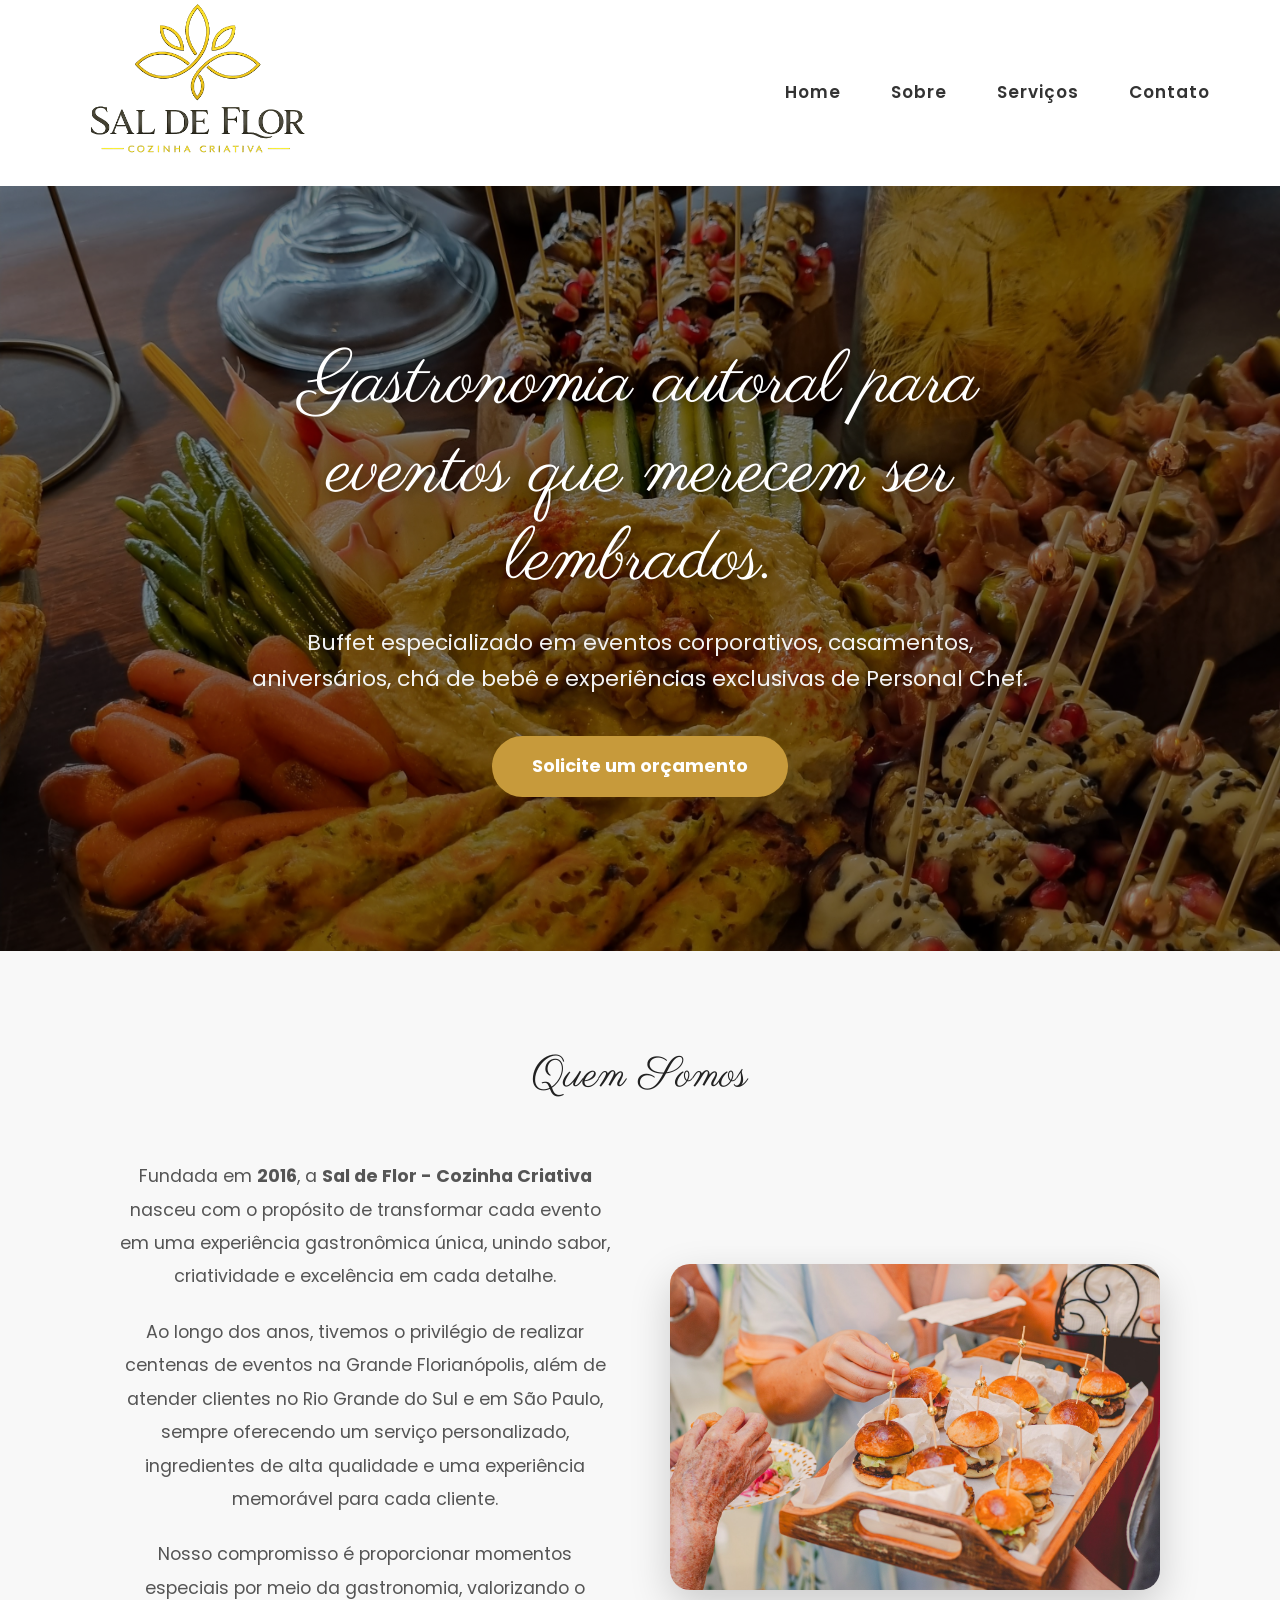
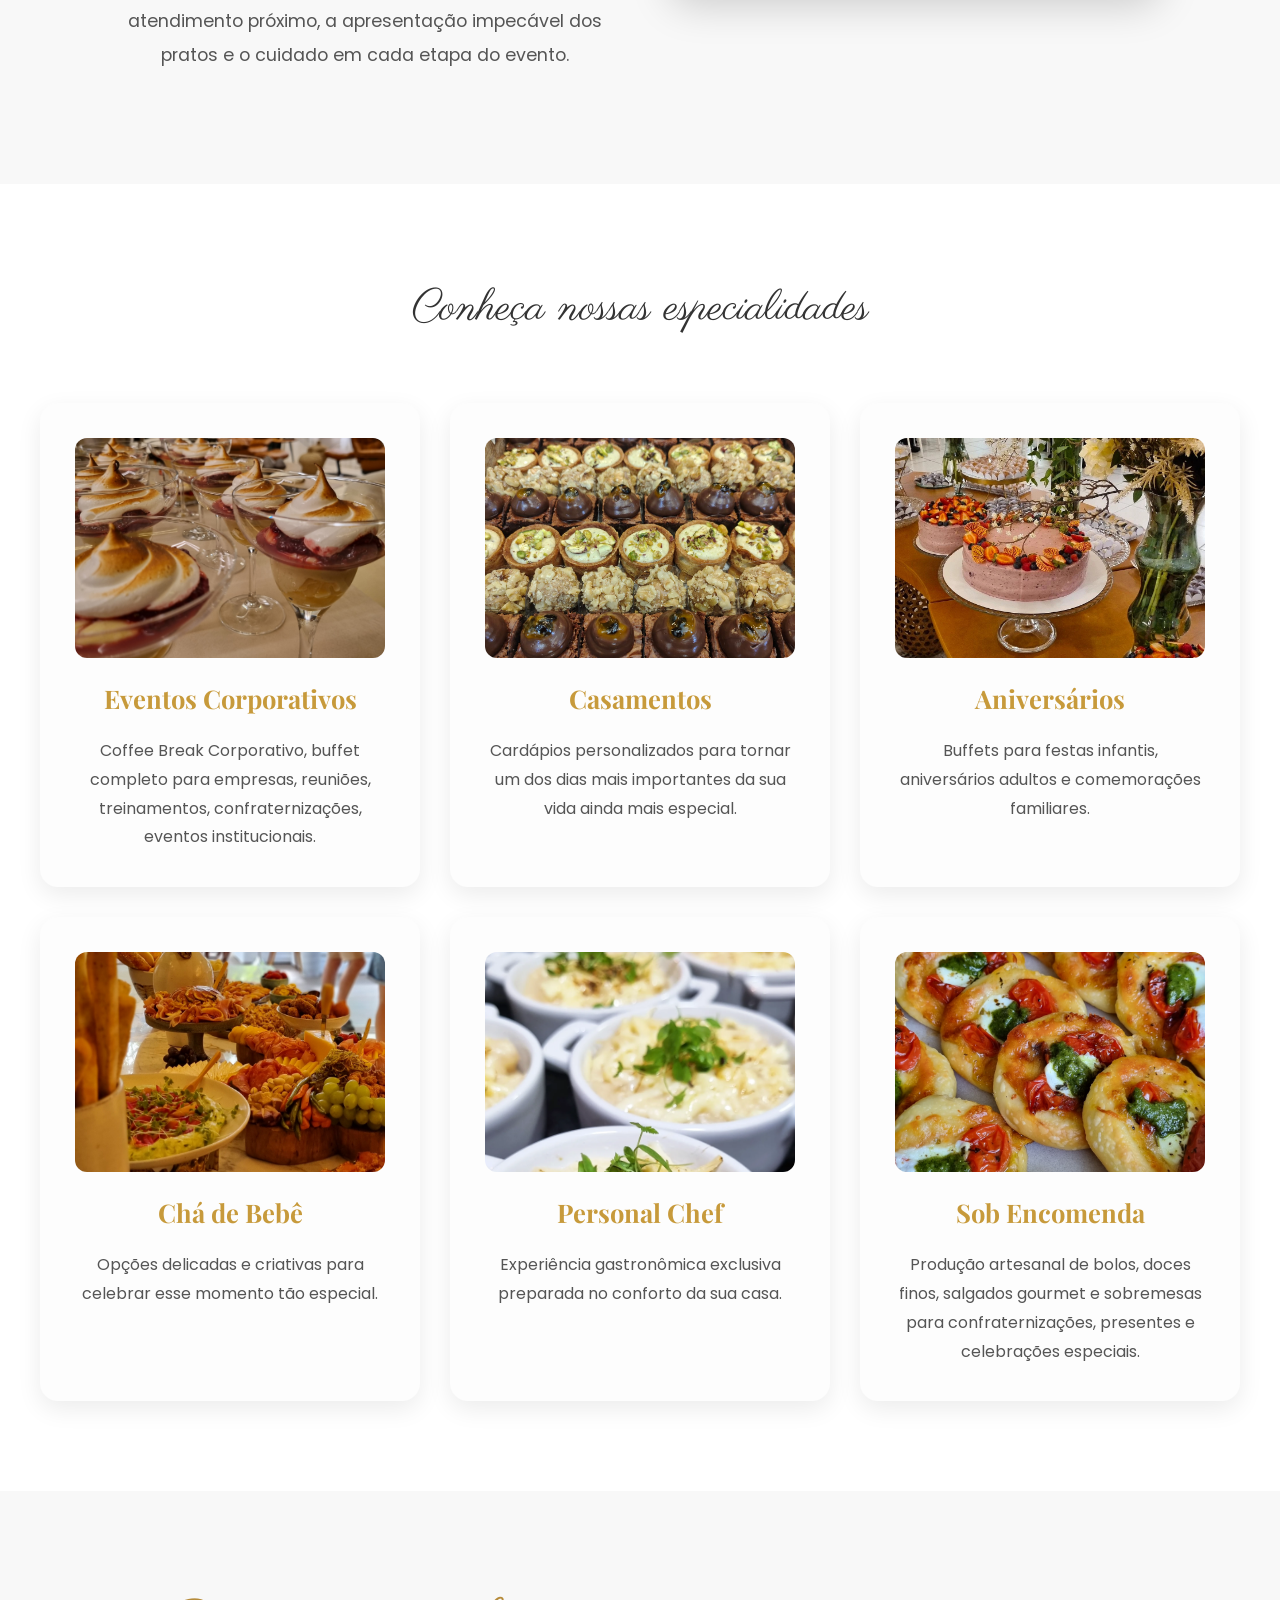
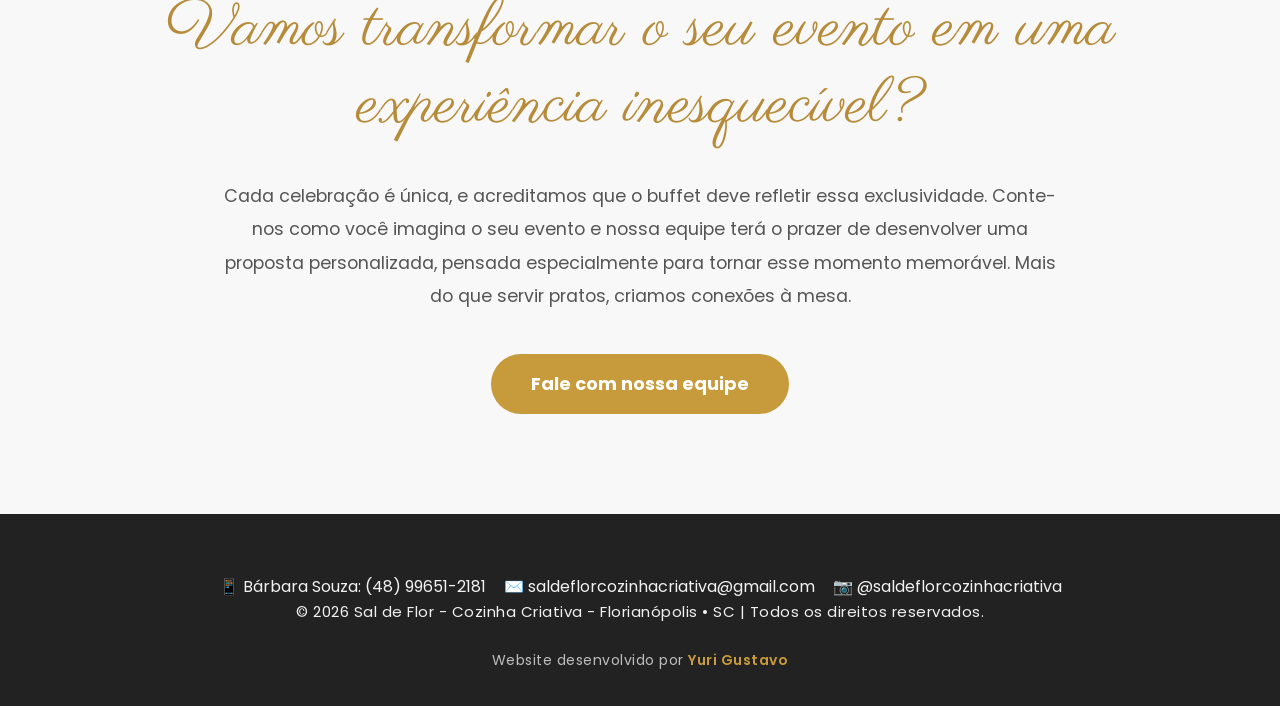
<file: index.html>
<!doctype html>
<html lang="pt-BR">
  <head>

<!-- Google Analytics 4 -->
    <script async src="https://www.googletagmanager.com/gtag/js?id=G-NNZ7M4TF2Y"></script>
    <script>
        window.dataLayer = window.dataLayer || [];
        function gtag(){dataLayer.push(arguments);}
        gtag('js', new Date());
        gtag('config', 'G-NNZ7M4TF2Y');
    </script>

    <meta charset="UTF-8" />
    <meta name="viewport" content="width=device-width, initial-scale=1.0" />
  <title>Sal de Flor | Buffet para Eventos Corporativos, Casamentos e Personal Chef</title>

    <meta
      name="description"
      content="A Sal de Flor - Cozinha Criativa oferece buffet para eventos corporativos, casamentos, aniversários, chá de bebê e serviços de Personal Chef em Florianópolis e região."
    />

    <meta
      name="keywords"
      content="buffet, buffet Florianópolis, eventos corporativos, casamentos, aniversários, chá de bebê, personal chef, cozinha criativa, Grande Florianópolis"
    />
    <meta name="author" content="Yuri Gustavo" />
    
    <link rel="icon" href="img/favicon.png?v=2" type="image/png">
    <link rel="preconnect" href="https://fonts.googleapis.com" />
    <link rel="preconnect" href="https://fonts.gstatic.com" crossorigin />

    <link
  href="https://fonts.googleapis.com/css2?family=Parisienne&family=Playfair+Display:wght@500;600;700&family=Poppins:wght@300;400;500;600&display=swap"
  rel="stylesheet"
/>
    <link rel="stylesheet" href="css/style.css" />
  </head>
  <body>
    <header id="topo">
      <div class="logo">
        <a href="/">
          <img src="img/logo.png" alt="Sal de Flor - Cozinha Criativa" />
        </a>
      </div>

      <nav>
        <ul>
          <li><a href="/">Home</a></li>
          <li><a href="/sobre/">Sobre</a></li>
          <li><a href="/servicos/">Serviços</a></li>
          <li><a href="/contato/">Contato</a></li>
        </ul>
      </nav>
    </header>
    <main>
    <section class="hero">

    <div class="slider">

        <img src="img/hero1.jpg" class="active" alt="Buffet Sal de Flor">
        <img src="img/hero2.jpg" alt="">
        <img src="img/hero3.jpg" alt="">
        <img src="img/hero4.jpg" alt="">
        <img src="img/hero5.jpg" alt="">

    </div>

    <div class="hero-content">

        <h2>Gastronomia autoral para eventos que merecem ser lembrados.</h2>

        <p>
            Buffet especializado em eventos corporativos, casamentos,
            aniversários, chá de bebê e experiências exclusivas de Personal Chef.
        </p>

        <a href="/contato/" class="btn">
            Solicite um orçamento
        </a>

    </div>

</section>
      <section class="about">

    <h2>Quem Somos</h2>

    <div class="about-content">

        <div class="about-text">

            <p>
                Fundada em <strong>2016</strong>, a
                <strong>Sal de Flor - Cozinha Criativa</strong>
                nasceu com o propósito de transformar cada evento em uma experiência
                gastronômica única, unindo sabor, criatividade e excelência em cada
                detalhe.
            </p>

            <p>
                Ao longo dos anos, tivemos o privilégio de realizar centenas de
                eventos na Grande Florianópolis, além de atender clientes no Rio
                Grande do Sul e em São Paulo, sempre oferecendo um serviço
                personalizado, ingredientes de alta qualidade e uma experiência
                memorável para cada cliente.
            </p>

            <p>
                Nosso compromisso é proporcionar momentos especiais por meio da
                gastronomia, valorizando o atendimento próximo, a apresentação
                impecável dos pratos e o cuidado em cada etapa do evento.
            </p>

        </div>

        <div class="about-image">

            <img src="img/sobre.jpg" alt="Equipe Sal de Flor">

        </div>

    </div>

</section>

      <section class="services">

    <h2>Conheça nossas especialidades</h2>

    <div class="services-grid">

        <a href="https://wa.me/5548996512181?text=Ol%C3%A1%21%20Tenho%20interesse%20em%20solicitar%20um%20or%C3%A7amento%20para%20Eventos%20Corporativos%20da%20Sal%20de%20Flor." target="_blank" class="service-card">
            <img src="img/corporativo.jpg" alt="Eventos Corporativos">
            <h3>Eventos Corporativos</h3>
            <p>
            Coffee Break Corporativo, buffet completo para empresas, reuniões,
            treinamentos, confraternizações, eventos institucionais.
          </p>
        </a>

        <a href="https://wa.me/5548996512181?text=Ol%C3%A1%21%20Tenho%20interesse%20em%20solicitar%20um%20or%C3%A7amento%20para%20Casamento%20da%20Sal%20de%20Flor." target="_blank" class="service-card">
          <img src="img/casamento.jpg" alt="Casamento">
          <h3>Casamentos</h3>
          <p>
          Cardápios personalizados para tornar um dos dias mais importantes da
          sua vida ainda mais especial.
          </p>
        </a>

        <a href="https://wa.me/5548996512181?text=Ol%C3%A1%21%20Tenho%20interesse%20em%20solicitar%20um%20or%C3%A7amento%20para%20Anivers%C3%A1rio%20da%20Sal%20de%20Flor." target="_blank" class="service-card">
          <img src="img/aniversario.jpg" alt="Aniversário">
          <h3>Aniversários</h3>
          <p>
          Buffets para festas infantis, aniversários adultos e comemorações
          familiares.
          </p>
        </a>

        <a href="https://wa.me/5548996512181?text=Ol%C3%A1%21%20Tenho%20interesse%20em%20solicitar%20um%20or%C3%A7amento%20para%20Ch%C3%A1%20de%20Beb%C3%AA%20da%20Sal%20de%20Flor." target="_blank" class="service-card">
          <img src="img/chabebe.jpg" alt="Chá de Bebê">
          <h3>Chá de Bebê</h3>
          <p>
          Opções delicadas e criativas para celebrar esse momento tão especial.
          </p>
        </a>

        <a href="https://wa.me/5548996512181?text=Ol%C3%A1%21%20Tenho%20interesse%20em%20solicitar%20um%20or%C3%A7amento%20para%20Personal%20Chef%20da%20Sal%20de%20Flor." target="_blank" class="service-card">
          <img src="img/personalchef.jpg" alt="Personal Chef">
          <h3>Personal Chef</h3>
          <p>
          Experiência gastronômica exclusiva preparada no conforto da sua casa.
          </p>
        </a>
        
        <a href="https://wa.me/5548996512181?text=Ol%C3%A1%21%20Tenho%20interesse%20em%20solicitar%20um%20or%C3%A7amento%20para%20produtos%20Sob%20Encomenda%20da%20Sal%20de%20Flor." target="_blank" class="service-card">
          <img src="img/encomenda.jpg" alt="Sob Encomenda">
          <h3>Sob Encomenda</h3>
          <p>
          Produção artesanal de bolos, doces finos, salgados gourmet e sobremesas
          para confraternizações, presentes e celebrações especiais.
          </p>
        </a>
    </div>
      </section>

      <section class="cta">
        <h2>Vamos transformar o seu evento em uma experiência inesquecível?</h2>

        <p>
          Cada celebração é única, e acreditamos que o buffet deve refletir essa
          exclusividade. Conte-nos como você imagina o seu evento e nossa equipe
          terá o prazer de desenvolver uma proposta personalizada, pensada
          especialmente para tornar esse momento memorável. Mais do que servir pratos, criamos conexões à mesa.
        </p>

        <a href="/contato/" class="btn"> Fale com nossa equipe </a>
      </section>
    </main>

   <footer>

    <div class="footer-contact">


        <a href="https://wa.me/5548996512181" target="_blank">
            📱 Bárbara Souza: (48) 99651-2181
        </a>

        <a href="mailto:saldeflorcozinhacriativa@gmail.com">
            ✉️ saldeflorcozinhacriativa@gmail.com
        </a>

        <a href="https://instagram.com/saldeflorcozinhacriativa" target="_blank">
            📷 @saldeflorcozinhacriativa
        </a>

    </div>

  <p>
    © 2026 Sal de Flor - Cozinha Criativa - Florianópolis • SC | Todos os
    direitos reservados.
  </p>
  <p class="developer">
    Website desenvolvido por <strong>Yuri Gustavo</strong>
</p>
</footer>
    <script src="js/script.js"></script>
  </body>
</html>
</file>
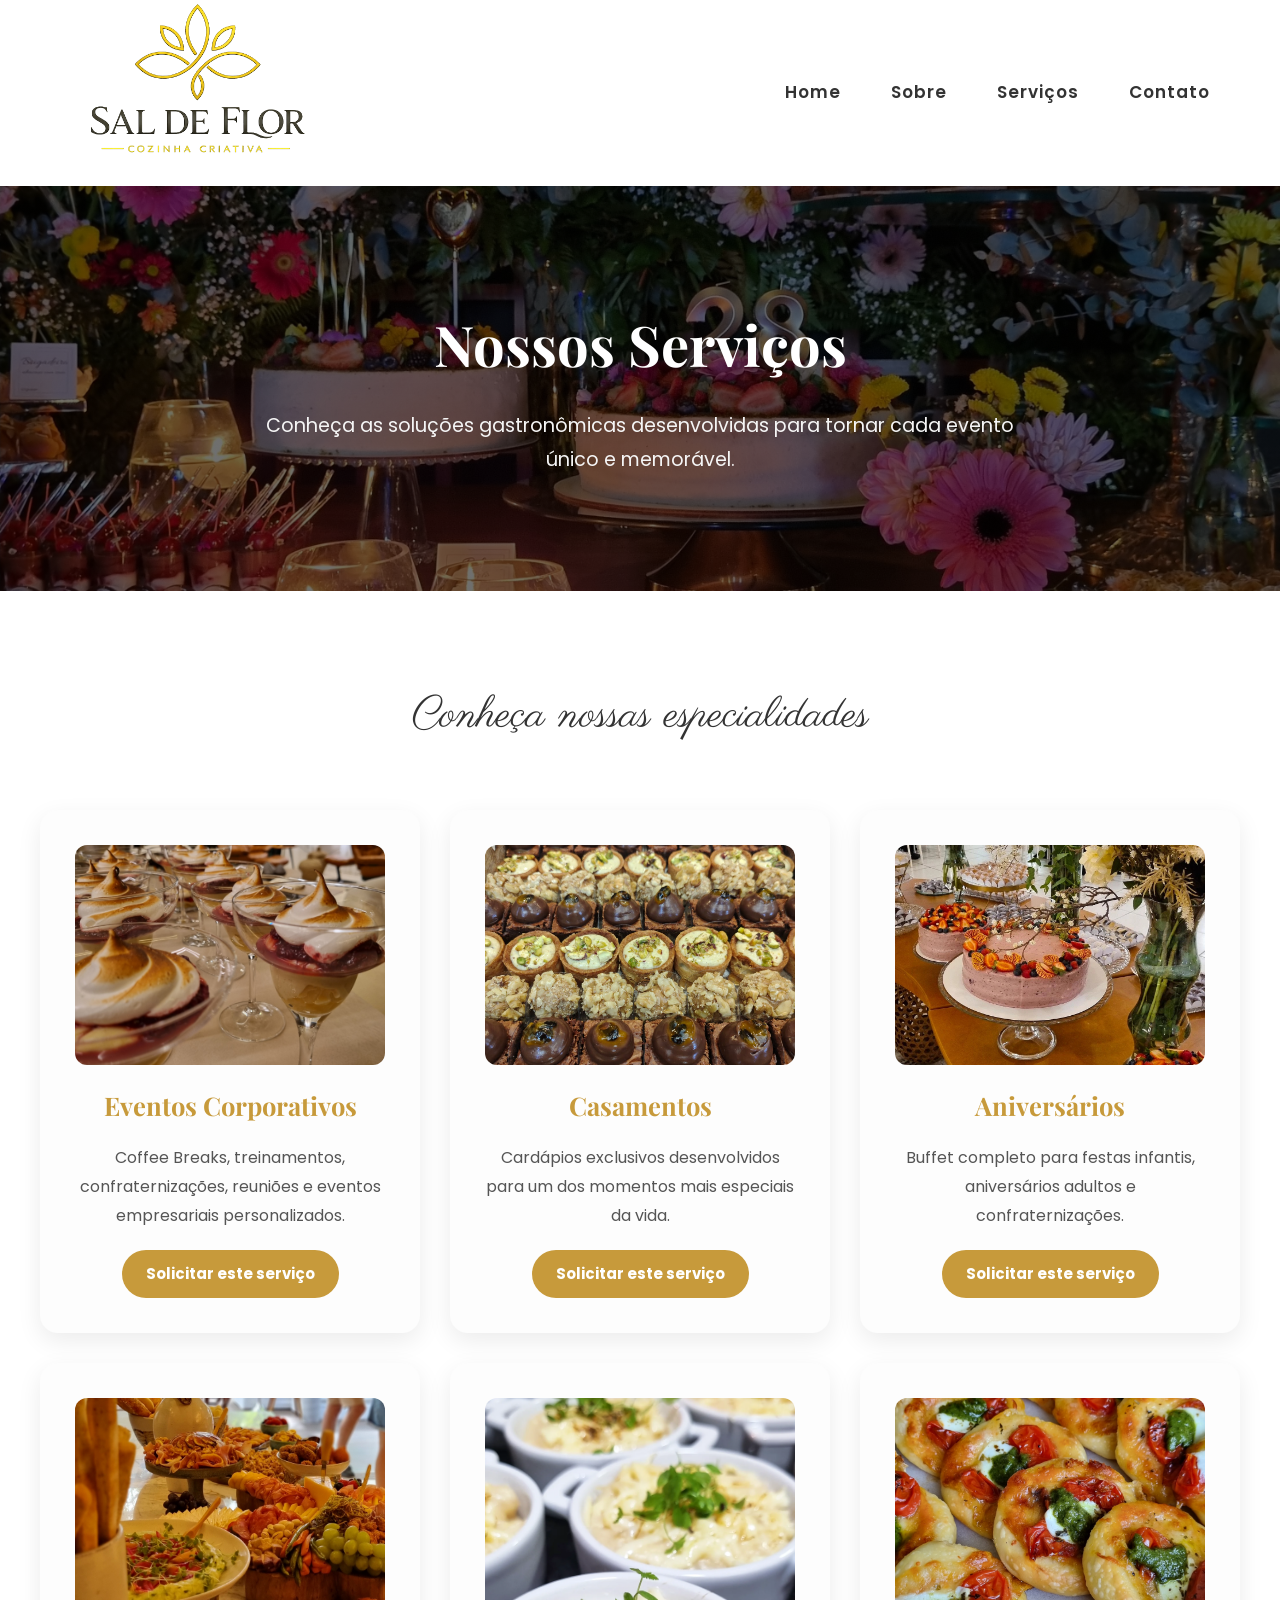
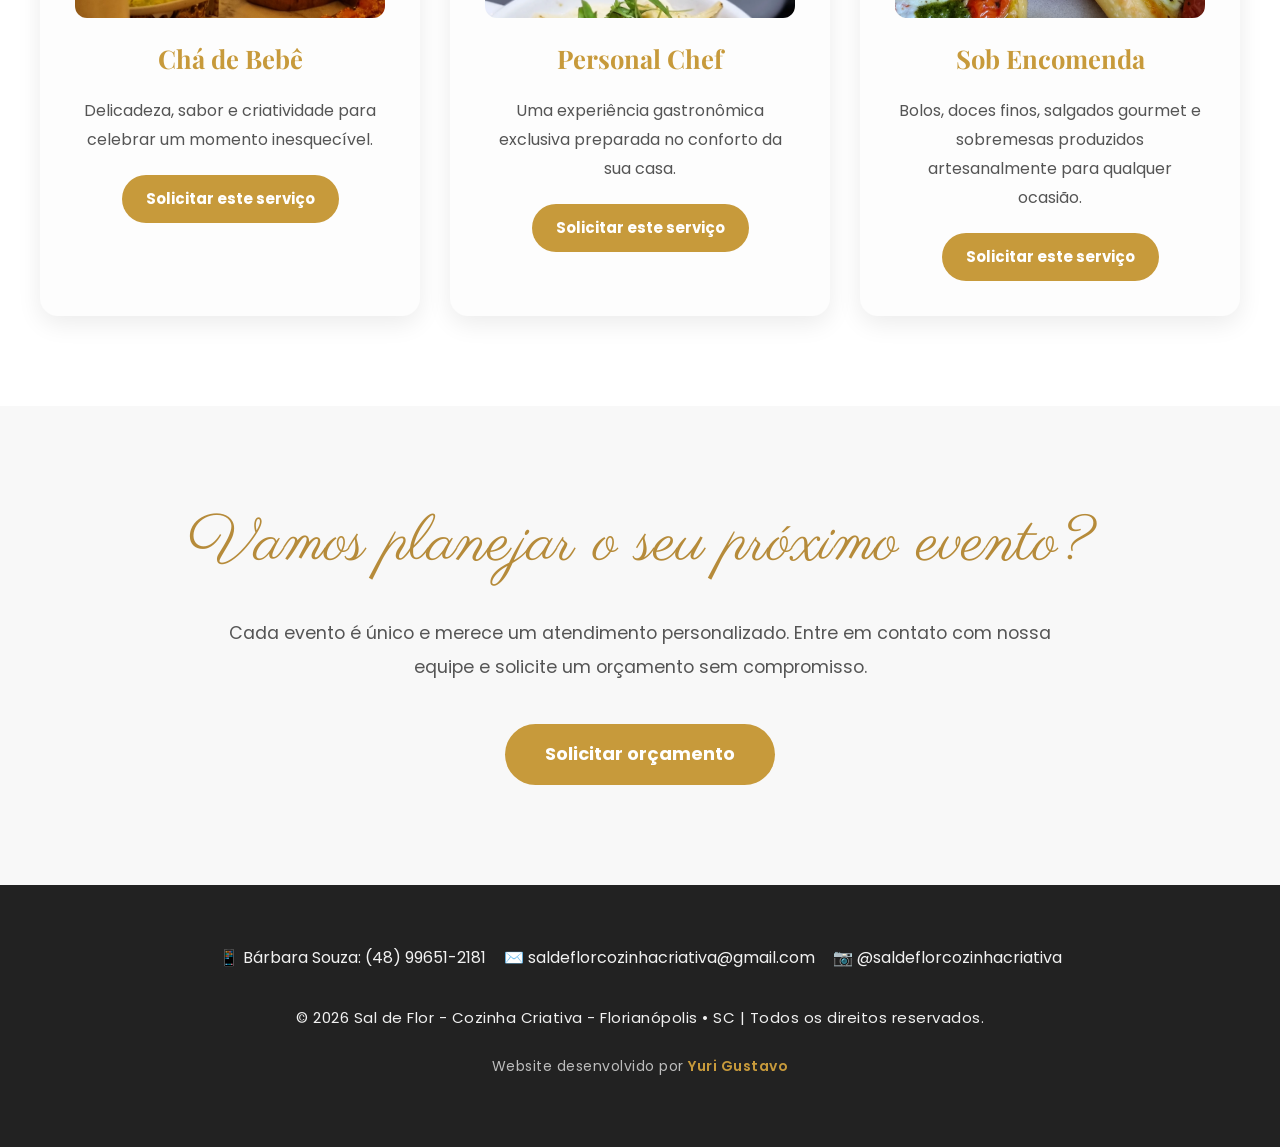
<file: servicos/index.html>
<!doctype html>
<html lang="pt-BR">
  <head>

<!-- Google Analytics 4 -->
<script async src="https://www.googletagmanager.com/gtag/js?id=G-NNZ7M4TF2Y"></script>
<script>
  window.dataLayer = window.dataLayer || [];
  function gtag(){dataLayer.push(arguments);}
  gtag('js', new Date());
  gtag('config', 'G-NNZ7M4TF2Y');
</script>

    <meta charset="UTF-8" />
    <meta name="viewport" content="width=device-width, initial-scale=1.0" />
  <title>Sal de Flor | Buffet para Eventos Corporativos, Casamentos e Personal Chef</title>

    <meta
      name="description"
      content="A Sal de Flor - Cozinha Criativa oferece buffet para eventos corporativos, casamentos, aniversários, chá de bebê e serviços de Personal Chef em Florianópolis e região."
    />

    <meta
      name="keywords"
      content="buffet, buffet Florianópolis, eventos corporativos, casamentos, aniversários, chá de bebê, personal chef, cozinha criativa, Grande Florianópolis"
    />
    <meta name="author" content="Yuri Gustavo" />
    
    <link rel="icon" href="../img/favicon.png?v=2" type="image/png">
    <link rel="preconnect" href="https://fonts.googleapis.com" />
    <link rel="preconnect" href="https://fonts.gstatic.com" crossorigin />

    <link
  href="https://fonts.googleapis.com/css2?family=Parisienne&family=Playfair+Display:wght@500;600;700&family=Poppins:wght@300;400;500;600&display=swap"
  rel="stylesheet"
/>
    <link rel="stylesheet" href="../css/style.css" />
  </head>
  <body>
    <header id="topo">
      <div class="logo">
        <a href="/">
          <img src="../img/logo.png" alt="Sal de Flor - Cozinha Criativa" />
        </a>
      </div>

      <nav>
        <ul>
          <li><a href="/">Home</a></li>
          <li><a href="/sobre/">Sobre</a></li>
          <li><a href="/servicos/">Serviços</a></li>
          <li><a href="/contato/">Contato</a></li>
        </ul>
      </nav>
    </header>
    <main>
    <section class="page-banner">

    <div class="page-banner-content">

        <h1>Nossos Serviços</h1>

        <p>
            Conheça as soluções gastronômicas desenvolvidas para tornar cada evento único e memorável.
        </p>

    </div>

</section>

<section class="services">

    <h2>Conheça nossas especialidades</h2>

    <div class="services-grid">

        <div class="service-card">
            <img src="../img/corporativo.jpg" alt="Eventos Corporativos">
            <h3>Eventos Corporativos</h3>
            <p>
                Coffee Breaks, treinamentos, confraternizações, reuniões e eventos empresariais personalizados.
            </p>
            <a href="https://wa.me/5548996512181?text=Ol%C3%A1%21%20Tenho%20interesse%20em%20solicitar%20um%20or%C3%A7amento%20para%20Eventos%20Corporativos%20da%20Sal%20de%20Flor." target="_blank" class="btn">
            Solicitar este serviço
            </a>
        </div>

        <div class="service-card">
            <img src="../img/casamento.jpg" alt="Casamentos">
            <h3>Casamentos</h3>
            <p>
                Cardápios exclusivos desenvolvidos para um dos momentos mais especiais da vida.
            </p>
            <a href="https://wa.me/5548996512181?text=Ol%C3%A1%21%20Tenho%20interesse%20em%20solicitar%20um%20or%C3%A7amento%20para%20Casamento%20da%20Sal%20de%20Flor." target="_blank" class="btn">
            Solicitar este serviço
            </a>
        </div>

        <div class="service-card">
            <img src="../img/aniversario.jpg" alt="Aniversários">
            <h3>Aniversários</h3>
            <p>
                Buffet completo para festas infantis, aniversários adultos e confraternizações.
            </p>
            <a href="https://wa.me/5548996512181?text=Ol%C3%A1%21%20Tenho%20interesse%20em%20solicitar%20um%20or%C3%A7amento%20para%20Anivers%C3%A1rio%20da%20Sal%20de%20Flor." target="_blank" class="btn">
            Solicitar este serviço
            </a>
        </div>

        <div class="service-card">
            <img src="../img/chabebe.jpg" alt="Chá de Bebê">
            <h3>Chá de Bebê</h3>
            <p>
                Delicadeza, sabor e criatividade para celebrar um momento inesquecível.
            </p>
            <a href="https://wa.me/5548996512181?text=Ol%C3%A1%21%20Tenho%20interesse%20em%20solicitar%20um%20or%C3%A7amento%20para%20Ch%C3%A1%20de%20Beb%C3%AA%20da%20Sal%20de%20Flor." target="_blank" class="btn">
            Solicitar este serviço
            </a>
        </div>

        <div class="service-card">
            <img src="../img/personalchef.jpg" alt="Personal Chef">
            <h3>Personal Chef</h3>
            <p>
                Uma experiência gastronômica exclusiva preparada no conforto da sua casa.
            </p>
            <a href="https://wa.me/5548996512181?text=Ol%C3%A1%21%20Tenho%20interesse%20em%20solicitar%20um%20or%C3%A7amento%20para%20Personal%20Chef%20da%20Sal%20de%20Flor." target="_blank" class="btn">
            Solicitar este serviço
            </a>
        </div>

        <div class="service-card">
            <img src="../img/encomenda.jpg" alt="Sob Encomenda">
            <h3>Sob Encomenda</h3>
            <p>
                Bolos, doces finos, salgados gourmet e sobremesas produzidos artesanalmente para qualquer ocasião.
            </p>
            <a href="https://wa.me/5548996512181?text=Ol%C3%A1%21%20Tenho%20interesse%20em%20solicitar%20um%20or%C3%A7amento%20para%20produtos%20Sob%20Encomenda%20da%20Sal%20de%20Flor." target="_blank" class="btn">
            Solicitar este serviço
            </a>
        </div>

    </div>

</section>
<section class="cta">

    <h2>Vamos planejar o seu próximo evento?</h2>

    <p>
        Cada evento é único e merece um atendimento personalizado. Entre em contato com nossa equipe e solicite um orçamento sem compromisso.
    </p>

    <a href="/contato/" class="btn">
        Solicitar orçamento
    </a>

</section>
    </main>

    <footer>

    <div class="footer-contact">


        <a href="https://wa.me/5548996512181" target="_blank">
            📱 Bárbara Souza: (48) 99651-2181
        </a>

        <a href="mailto:saldeflorcozinhacriativa@gmail.com">
            ✉️ saldeflorcozinhacriativa@gmail.com
        </a>

        <a href="https://instagram.com/saldeflorcozinhacriativa" target="_blank">
            📷 @saldeflorcozinhacriativa
        </a>

    </div>

<footer>
  <p>
    © 2026 Sal de Flor - Cozinha Criativa - Florianópolis • SC | Todos os
    direitos reservados.
  </p>
  <p class="developer">
    Website desenvolvido por <strong>Yuri Gustavo</strong>
</p>
</footer>
    <script src="../js/script.js"></script>
  </body>
</html>
</file>
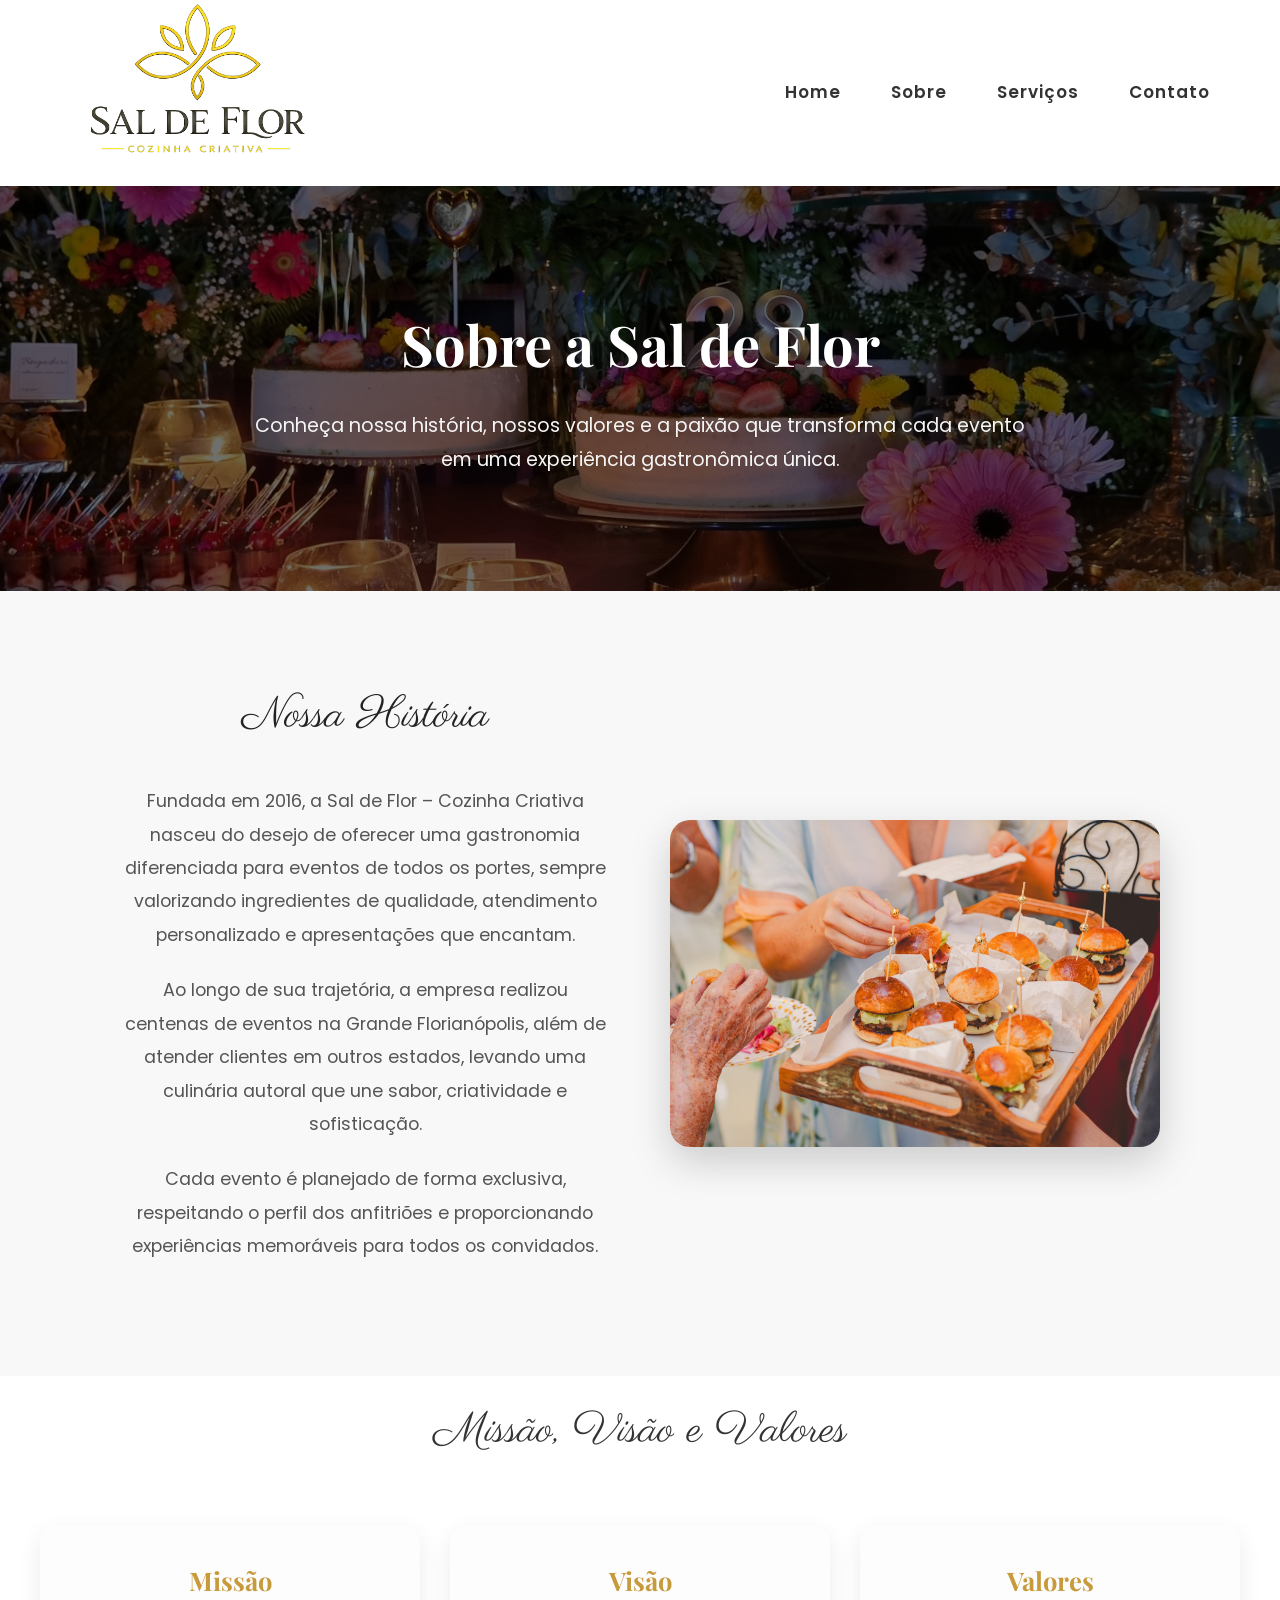
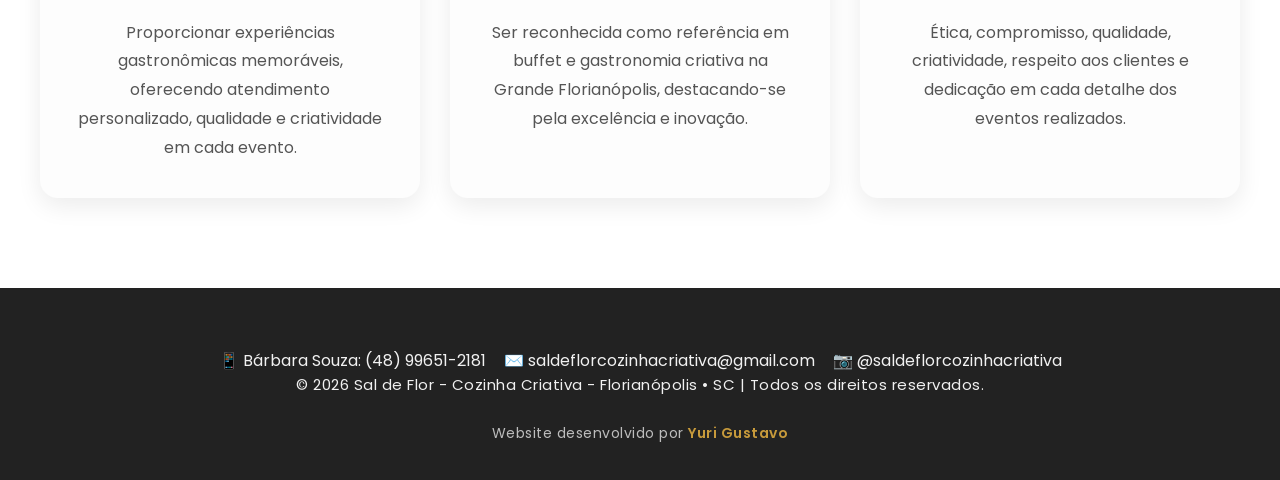
<file: sobre/index.html>
<!doctype html>
<html lang="pt-BR">
  <head>

<!-- Google Analytics 4 -->
<script async src="https://www.googletagmanager.com/gtag/js?id=G-NNZ7M4TF2Y"></script>
<script>
  window.dataLayer = window.dataLayer || [];
  function gtag(){dataLayer.push(arguments);}
  gtag('js', new Date());
  gtag('config', 'G-NNZ7M4TF2Y');
</script>

    <meta charset="UTF-8" />
    <meta name="viewport" content="width=device-width, initial-scale=1.0" />
  <title>Sobre | Sal de Flor - Cozinha Criativa</title>

    <meta
      name="description"
      content="A Sal de Flor - Cozinha Criativa oferece buffet para eventos corporativos, casamentos, aniversários, chá de bebê e serviços de Personal Chef em Florianópolis e região."
    />

    <meta
      name="keywords"
      content="buffet, buffet Florianópolis, eventos corporativos, casamentos, aniversários, chá de bebê, personal chef, cozinha criativa, Grande Florianópolis"
    />
    <meta name="author" content="Yuri Gustavo" />

    <link rel="icon" href="../img/favicon.png?v=2" type="image/png">
    <link rel="preconnect" href="https://fonts.googleapis.com" />
    <link rel="preconnect" href="https://fonts.gstatic.com" crossorigin />

    <link
  href="https://fonts.googleapis.com/css2?family=Parisienne&family=Playfair+Display:wght@500;600;700&family=Poppins:wght@300;400;500;600&display=swap"
  rel="stylesheet"
/>
    <link rel="stylesheet" href="../css/style.css">
  </head>
  <body>
    <header id="topo">
      <div class="logo">
        <a href="/">
          <img src="../img/logo.png" alt="Sal de Flor - Cozinha Criativa" />
        </a>
      </div>

      <nav>
        <ul>
          <li><a href="/">Home</a></li>
          <li><a href="/sobre/">Sobre</a></li>
          <li><a href="/servicos/">Serviços</a></li>
          <li><a href="/contato/">Contato</a></li>
        </ul>
      </nav>
    </header>
    <main>
      <section class="page-banner">

    <div class="page-banner-content">

        <h1>Sobre a Sal de Flor</h1>

        <p>
            Conheça nossa história, nossos valores e a paixão que transforma cada evento em uma experiência gastronômica única.
        </p>

    </div>

    </section>
    <section class="about">

    <div class="about-content">

        <div class="about-text">

            <h2>Nossa História</h2>

            <p>
                Fundada em 2016, a Sal de Flor – Cozinha Criativa nasceu do desejo de oferecer uma gastronomia diferenciada para eventos de todos os portes, sempre valorizando ingredientes de qualidade, atendimento personalizado e apresentações que encantam.
            </p>

            <p>
                Ao longo de sua trajetória, a empresa realizou centenas de eventos na Grande Florianópolis, além de atender clientes em outros estados, levando uma culinária autoral que une sabor, criatividade e sofisticação.
            </p>

            <p>
                Cada evento é planejado de forma exclusiva, respeitando o perfil dos anfitriões e proporcionando experiências memoráveis para todos os convidados.
            </p>

        </div>

        <div class="about-image">

            <img src="../img/sobre.jpg" alt="Equipe da Sal de Flor">

        </div>

    </div>

</section>
<section class="values">

    <h2>Missão, Visão e Valores</h2>

    <div class="services-grid">

        <div class="service-card">

            <h3>Missão</h3>

            <p>
                Proporcionar experiências gastronômicas memoráveis, oferecendo atendimento personalizado, qualidade e criatividade em cada evento.
            </p>

        </div>

        <div class="service-card">

            <h3>Visão</h3>

            <p>
                Ser reconhecida como referência em buffet e gastronomia criativa na Grande Florianópolis, destacando-se pela excelência e inovação.
            </p>

        </div>

        <div class="service-card">

            <h3>Valores</h3>

            <p>
                Ética, compromisso, qualidade, criatividade, respeito aos clientes e dedicação em cada detalhe dos eventos realizados.
            </p>

        </div>

    </div>

</section>
    </main>
   <footer>

    <div class="footer-contact">

        <a href="https://wa.me/5548996512181" target="_blank">
            📱 Bárbara Souza: (48) 99651-2181
        </a>

        <a href="mailto:saldeflorcozinhacriativa@gmail.com">
            ✉️ saldeflorcozinhacriativa@gmail.com
        </a>

        <a href="https://instagram.com/saldeflorcozinhacriativa" target="_blank">
            📷 @saldeflorcozinhacriativa
        </a>

    </div>

  <p>
    © 2026 Sal de Flor - Cozinha Criativa - Florianópolis • SC | Todos os
    direitos reservados.
  </p>
  <p class="developer">
    Website desenvolvido por <strong>Yuri Gustavo</strong>
</p>
</footer>
    <script src="../js/script.js"></script>
  </body>
</html>
</file>
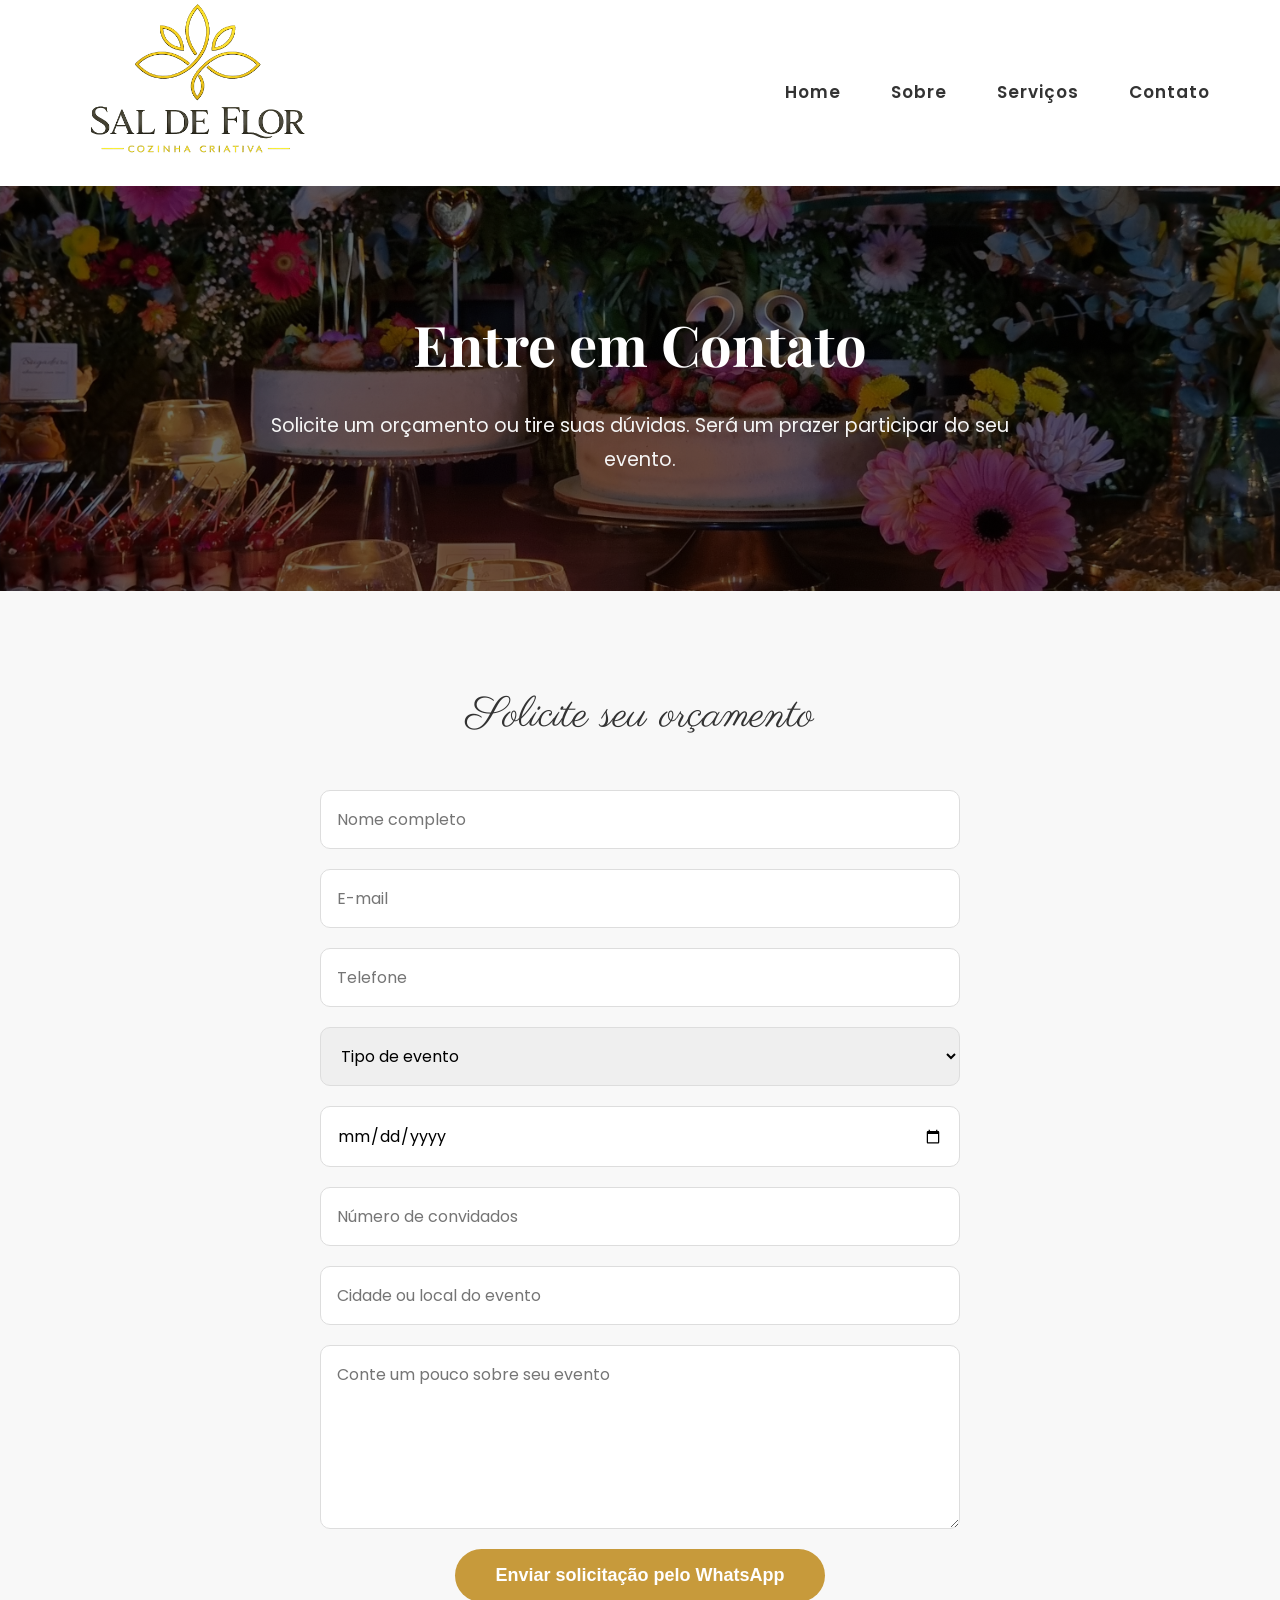
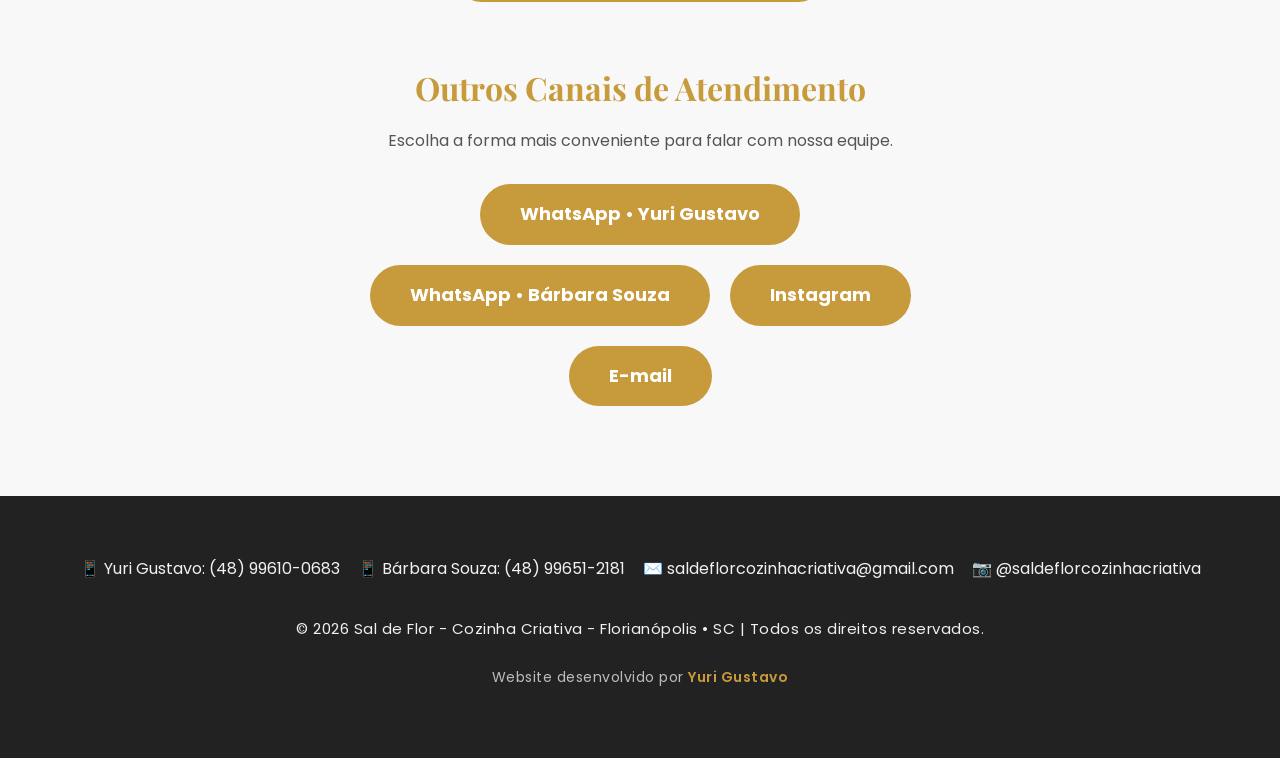
<file: contato.html>
<!doctype html>
<html lang="pt-BR">
  <head>
    <meta charset="UTF-8" />
    <meta name="viewport" content="width=device-width, initial-scale=1.0" />
  <title>Contato | Sal de Flor - Cozinha Criativa</title>

    <meta
      name="description"
      content="A Sal de Flor - Cozinha Criativa oferece buffet para eventos corporativos, casamentos, aniversários, chá de bebê e serviços de Personal Chef em Florianópolis e região."
    />

    <meta
      name="keywords"
      content="buffet, buffet Florianópolis, eventos corporativos, casamentos, aniversários, chá de bebê, personal chef, cozinha criativa, Grande Florianópolis"
    />
    <meta name="author" content="Yuri Gustavo" />
    
    <link rel="icon" href="img/favicon.ico" type="image/x-icon">
    <link rel="preconnect" href="https://fonts.googleapis.com" />
    <link rel="preconnect" href="https://fonts.gstatic.com" crossorigin />

    <link
  href="https://fonts.googleapis.com/css2?family=Parisienne&family=Playfair+Display:wght@500;600;700&family=Poppins:wght@300;400;500;600&display=swap"
  rel="stylesheet"
/>
    <link rel="stylesheet" href="css/style.css" />
  </head>
  <body>
    <header id="topo">
      <div class="logo">
        <a href="index.html">
          <img src="img/logo.png" alt="Sal de Flor - Cozinha Criativa" />
        </a>
      </div>

      <nav>
        <ul>
          <li><a href="index.html">Home</a></li>
          <li><a href="sobre.html">Sobre</a></li>
          <li><a href="servicos.html">Serviços</a></li>
          <li><a href="contato.html">Contato</a></li>
        </ul>
      </nav>
    </header>
    <main>
    <section class="page-banner">

    <div class="page-banner-content">

        <h1>Entre em Contato</h1>

        <p>
            Solicite um orçamento ou tire suas dúvidas. Será um prazer participar do seu evento.
        </p>

    </div>

</section>

<section class="contact">

    <h2>Solicite seu orçamento</h2>

    <form id="contactForm">

    <input type="text" id="nome" placeholder="Nome completo">

    <input type="email" id="email" placeholder="E-mail">

    <input type="tel" id="telefone" placeholder="Telefone">

    <select id="evento">
        <option value="">Tipo de evento</option>
        <option>Evento Corporativo</option>
        <option>Casamento</option>
        <option>Aniversário</option>
        <option>Chá de Bebê</option>
        <option>Personal Chef</option>
        <option>Sob Encomenda</option>
    </select>

    <input type="date" id="data">

    <input type="number" id="convidados" placeholder="Número de convidados">

    <input type="text" id="local" placeholder="Cidade ou local do evento">

    <textarea id="mensagem" rows="6" placeholder="Conte um pouco sobre seu evento"></textarea>

    <button class="btn" type="submit">
        Enviar solicitação pelo WhatsApp
    </button>

</form>
    <div class="contact-info">

    <h3>Outros Canais de Atendimento</h3>

    <p>
        Escolha a forma mais conveniente para falar com nossa equipe.
    </p>

    <div class="contact-buttons">

        <a href="https://wa.me/5548996100683" target="_blank" class="btn">
            WhatsApp • Yuri Gustavo
        </a>

        <a href="https://wa.me/5548996512181" target="_blank" class="btn">
            WhatsApp • Bárbara Souza
        </a>

        <a href="https://instagram.com/saldeflorcozinhacriativa" target="_blank" class="btn">
            Instagram
        </a>

        <a href="mailto:saldeflorcozinhacriativa@gmail.com" class="btn">
            E-mail
        </a>

    </div>

</div>

</section>
    </main>

  <footer>

    <div class="footer-contact">

        <a href="https://wa.me/5548996100683" target="_blank">
            📱 Yuri Gustavo: (48) 99610-0683
        </a>

        <a href="https://wa.me/5548996512181" target="_blank">
            📱 Bárbara Souza: (48) 99651-2181
        </a>

        <a href="mailto:saldeflorcozinhacriativa@gmail.com">
            ✉️ saldeflorcozinhacriativa@gmail.com
        </a>

        <a href="https://instagram.com/saldeflorcozinhacriativa" target="_blank">
            📷 @saldeflorcozinhacriativa
        </a>

    </div>

<footer>
  <p>
    © 2026 Sal de Flor - Cozinha Criativa - Florianópolis • SC | Todos os
    direitos reservados.
  </p>
  <p class="developer">
    Website desenvolvido por <strong>Yuri Gustavo</strong>
</p>
</footer>
    <script src="js/script.js"></script>
  </body>
</html>
</file>
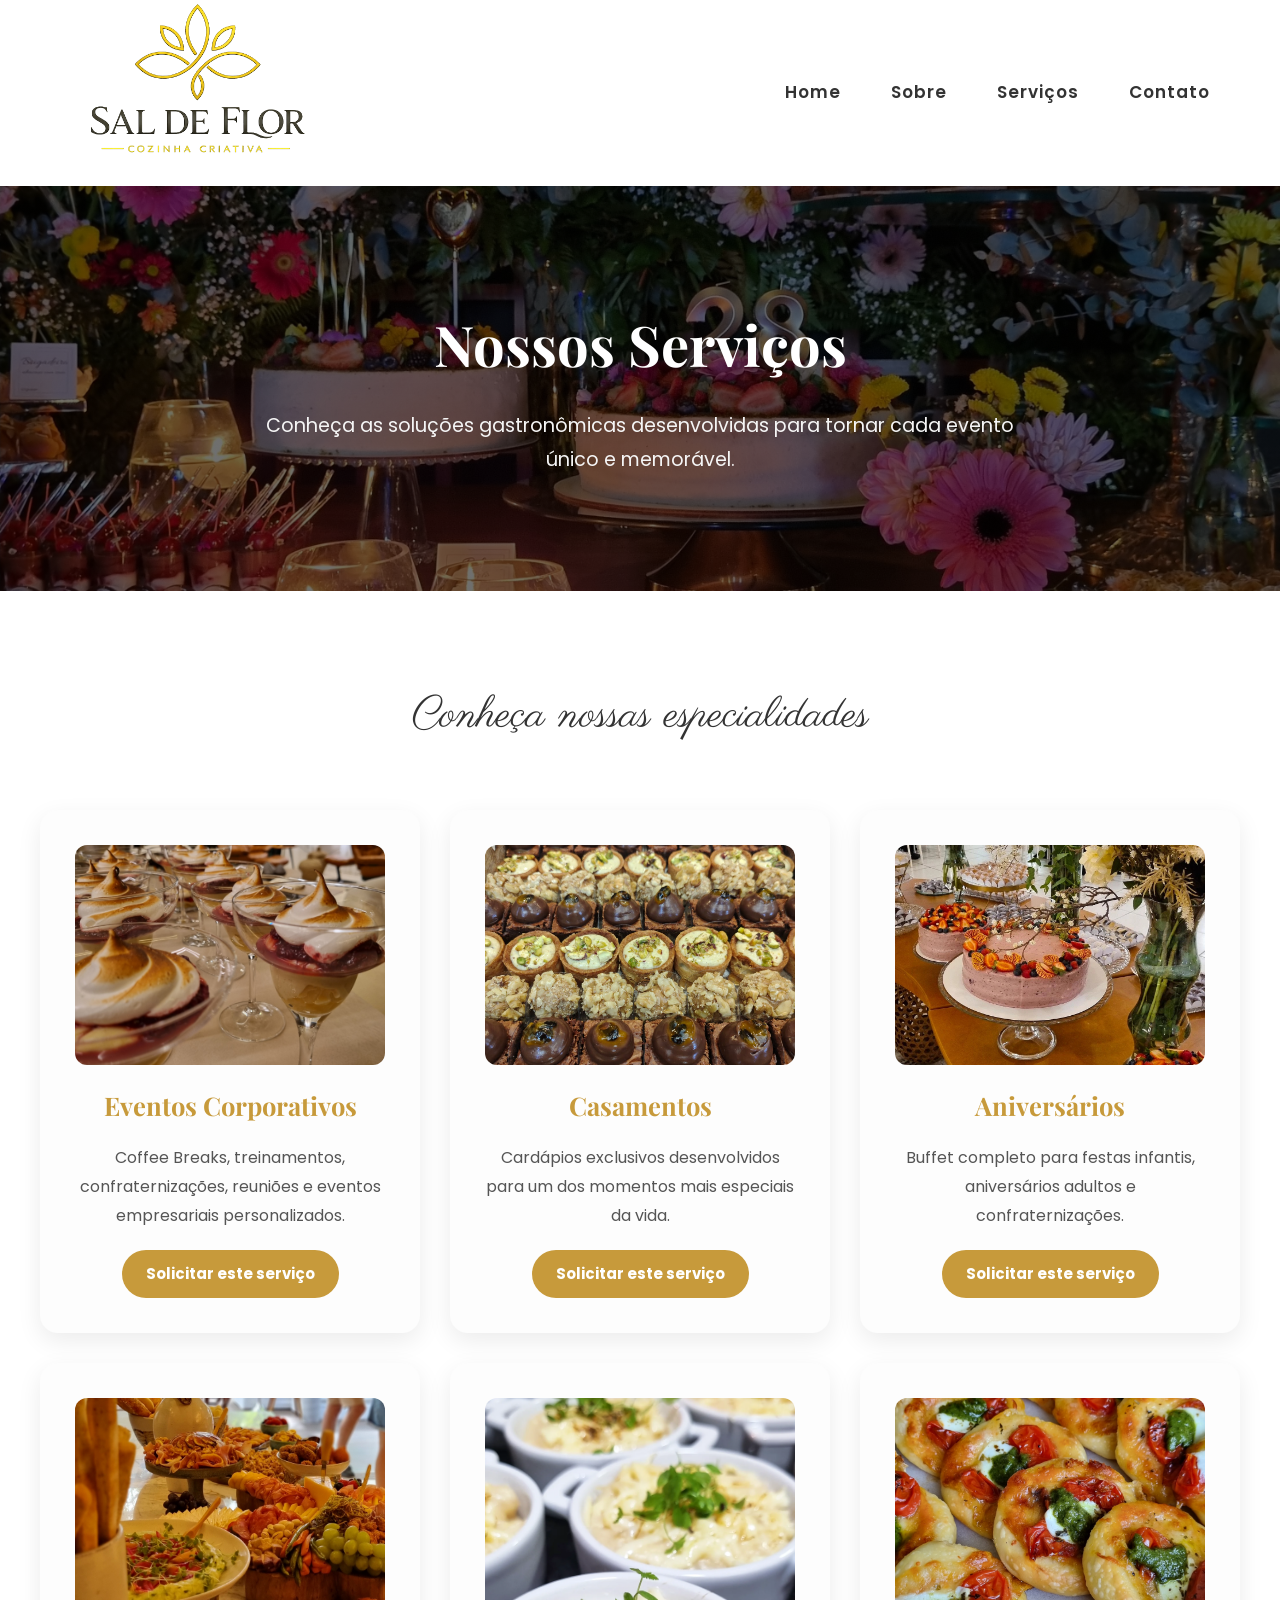
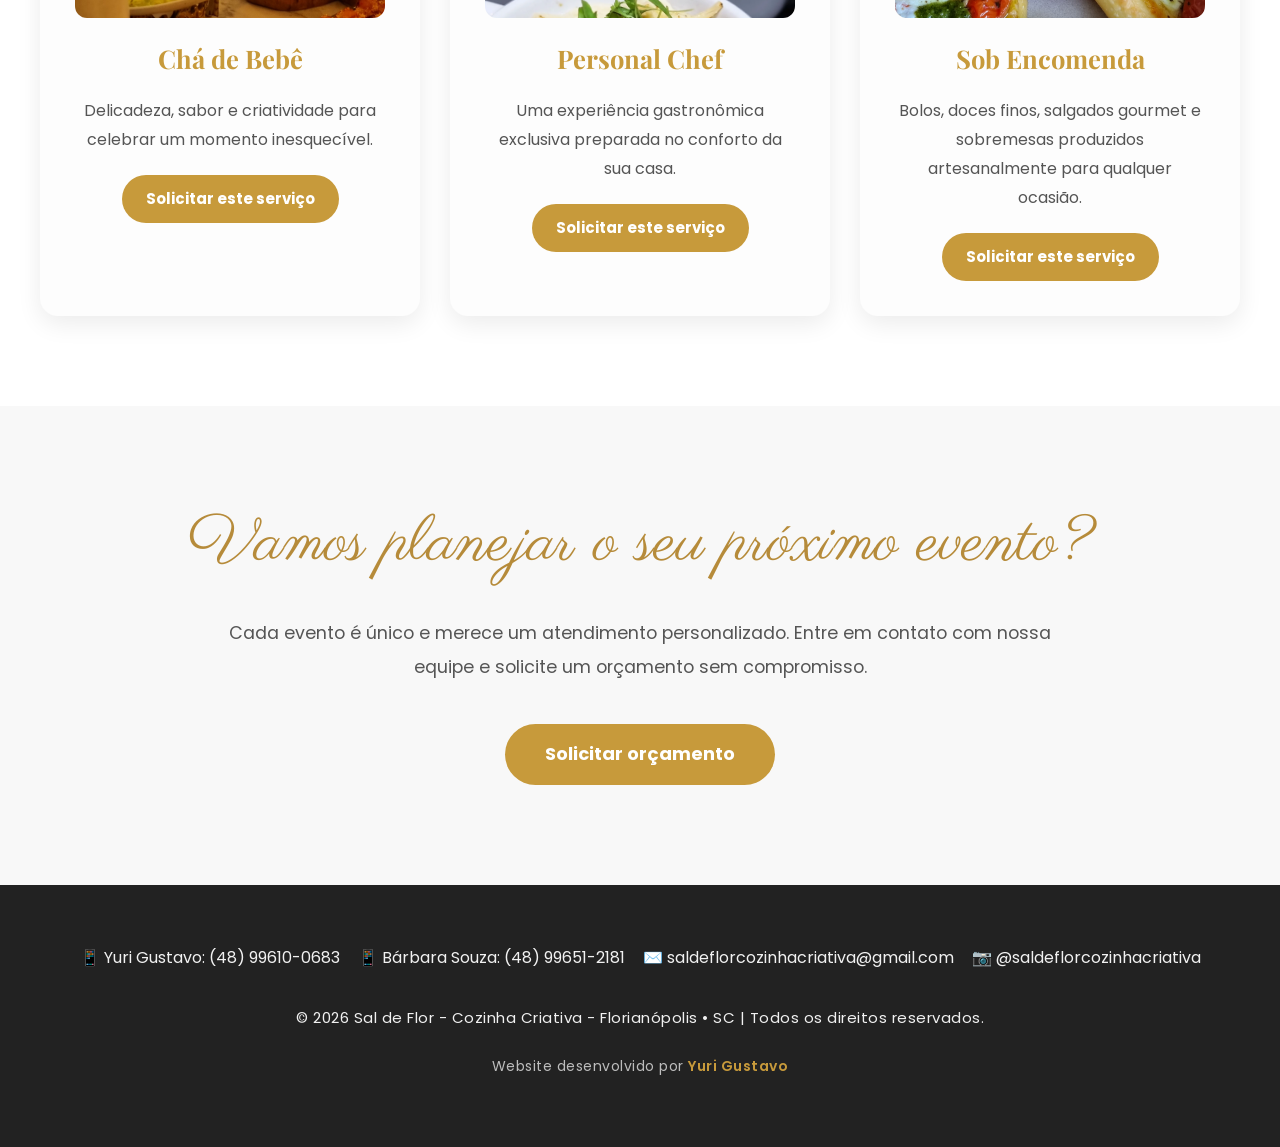
<file: servicos.html>
<!doctype html>
<html lang="pt-BR">
  <head>
    <meta charset="UTF-8" />
    <meta name="viewport" content="width=device-width, initial-scale=1.0" />
  <title>Sal de Flor | Buffet para Eventos Corporativos, Casamentos e Personal Chef</title>

    <meta
      name="description"
      content="A Sal de Flor - Cozinha Criativa oferece buffet para eventos corporativos, casamentos, aniversários, chá de bebê e serviços de Personal Chef em Florianópolis e região."
    />

    <meta
      name="keywords"
      content="buffet, buffet Florianópolis, eventos corporativos, casamentos, aniversários, chá de bebê, personal chef, cozinha criativa, Grande Florianópolis"
    />
    <meta name="author" content="Yuri Gustavo" />
    
    <link rel="icon" href="img/favicon.ico" type="image/x-icon">
    <link rel="preconnect" href="https://fonts.googleapis.com" />
    <link rel="preconnect" href="https://fonts.gstatic.com" crossorigin />

    <link
  href="https://fonts.googleapis.com/css2?family=Parisienne&family=Playfair+Display:wght@500;600;700&family=Poppins:wght@300;400;500;600&display=swap"
  rel="stylesheet"
/>
    <link rel="stylesheet" href="css/style.css" />
  </head>
  <body>
    <header id="topo">
      <div class="logo">
        <a href="index.html">
          <img src="img/logo.png" alt="Sal de Flor - Cozinha Criativa" />
        </a>
      </div>

      <nav>
        <ul>
          <li><a href="index.html">Home</a></li>
          <li><a href="sobre.html">Sobre</a></li>
          <li><a href="servicos.html">Serviços</a></li>
          <li><a href="contato.html">Contato</a></li>
        </ul>
      </nav>
    </header>
    <main>
    <section class="page-banner">

    <div class="page-banner-content">

        <h1>Nossos Serviços</h1>

        <p>
            Conheça as soluções gastronômicas desenvolvidas para tornar cada evento único e memorável.
        </p>

    </div>

</section>

<section class="services">

    <h2>Conheça nossas especialidades</h2>

    <div class="services-grid">

        <div class="service-card">
            <img src="img/corporativo.jpg" alt="Eventos Corporativos">
            <h3>Eventos Corporativos</h3>
            <p>
                Coffee Breaks, treinamentos, confraternizações, reuniões e eventos empresariais personalizados.
            </p>
           <a href="https://wa.me/5548996512181?text=Ol%C3%A1%21%20Tenho%20interesse%20em%20solicitar%20um%20or%C3%A7amento%20para%20Eventos%20Corporativos%20da%20Sal%20de%20Flor." target="_blank" class="btn">
           Solicitar este serviço
           </a>
        </div>

        <div class="service-card">
            <img src="img/casamento.jpg" alt="Casamentos">
            <h3>Casamentos</h3>
            <p>
                Cardápios exclusivos desenvolvidos para um dos momentos mais especiais da vida.
            </p>
            <a href="https://wa.me/5548996512181?text=Ol%C3%A1%21%20Tenho%20interesse%20em%20solicitar%20um%20or%C3%A7amento%20para%20Casamento%20da%20Sal%20de%20Flor." target="_blank" class="btn">
            Solicitar este serviço
            </a>
        </div>

        <div class="service-card">
            <img src="img/aniversario.jpg" alt="Aniversários">
            <h3>Aniversários</h3>
            <p>
                Buffet completo para festas infantis, aniversários adultos e confraternizações.
            </p>
            <a href="https://wa.me/5548996512181?text=Ol%C3%A1%21%20Tenho%20interesse%20em%20solicitar%20um%20or%C3%A7amento%20para%20Anivers%C3%A1rio%20da%20Sal%20de%20Flor." target="_blank" class="btn">
            Solicitar este serviço
            </a>
        </div>

        <div class="service-card">
            <img src="img/chabebe.jpg" alt="Chá de Bebê">
            <h3>Chá de Bebê</h3>
            <p>
                Delicadeza, sabor e criatividade para celebrar um momento inesquecível.
            </p>
            <a href="https://wa.me/5548996512181?text=Ol%C3%A1%21%20Tenho%20interesse%20em%20solicitar%20um%20or%C3%A7amento%20para%20Ch%C3%A1%20de%20Beb%C3%AA%20da%20Sal%20de%20Flor." target="_blank" class="btn">
            Solicitar este serviço
            </a>
        </div>

        <div class="service-card">
            <img src="img/personalchef.jpg" alt="Personal Chef">
            <h3>Personal Chef</h3>
            <p>
                Uma experiência gastronômica exclusiva preparada no conforto da sua casa.
            </p>
            <a href="https://wa.me/5548996512181?text=Ol%C3%A1%21%20Tenho%20interesse%20em%20solicitar%20um%20or%C3%A7amento%20para%20Personal%20Chef%20da%20Sal%20de%20Flor." target="_blank" class="btn">
            Solicitar este serviço
            </a>
        </div>

        <div class="service-card">
            <img src="img/encomenda.jpg" alt="Sob Encomenda">
            <h3>Sob Encomenda</h3>
            <p>
                Bolos, doces finos, salgados gourmet e sobremesas produzidos artesanalmente para qualquer ocasião.
            </p>
            <a href="https://wa.me/5548996512181?text=Ol%C3%A1%21%20Tenho%20interesse%20em%20solicitar%20um%20or%C3%A7amento%20para%20produtos%20Sob%20Encomenda%20da%20Sal%20de%20Flor." target="_blank" class="btn">
            Solicitar este serviço
            </a>
        </div>

    </div>

</section>
<section class="cta">

    <h2>Vamos planejar o seu próximo evento?</h2>

    <p>
        Cada evento é único e merece um atendimento personalizado. Entre em contato com nossa equipe e solicite um orçamento sem compromisso.
    </p>

    <a href="contato.html" class="btn">
        Solicitar orçamento
    </a>

</section>
    </main>

    <footer>

    <div class="footer-contact">

        <a href="https://wa.me/5548996100683" target="_blank">
            📱 Yuri Gustavo: (48) 99610-0683
        </a>

        <a href="https://wa.me/5548996512181" target="_blank">
            📱 Bárbara Souza: (48) 99651-2181
        </a>

        <a href="mailto:saldeflorcozinhacriativa@gmail.com">
            ✉️ saldeflorcozinhacriativa@gmail.com
        </a>

        <a href="https://instagram.com/saldeflorcozinhacriativa" target="_blank">
            📷 @saldeflorcozinhacriativa
        </a>

    </div>

<footer>
  <p>
    © 2026 Sal de Flor - Cozinha Criativa - Florianópolis • SC | Todos os
    direitos reservados.
  </p>
  <p class="developer">
    Website desenvolvido por <strong>Yuri Gustavo</strong>
</p>
</footer>
    <script src="js/script.js"></script>
  </body>
</html>
</file>
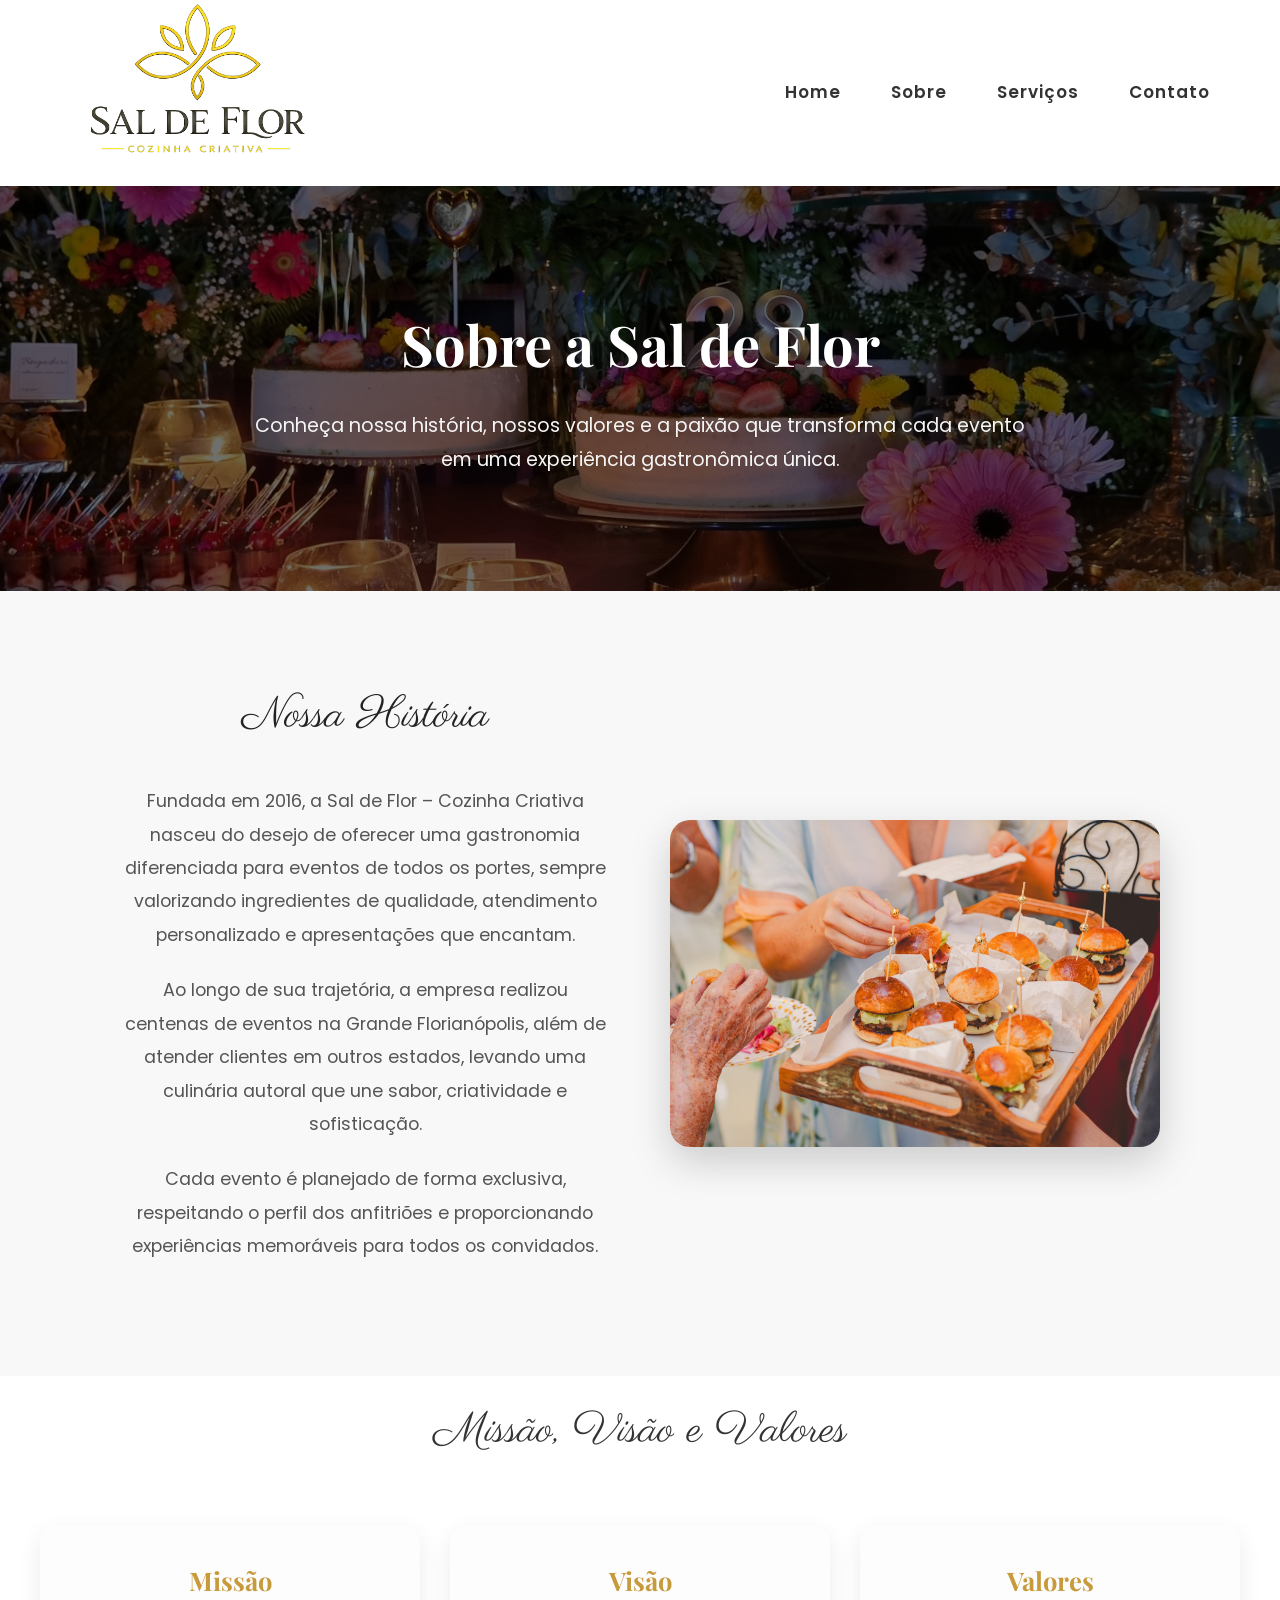
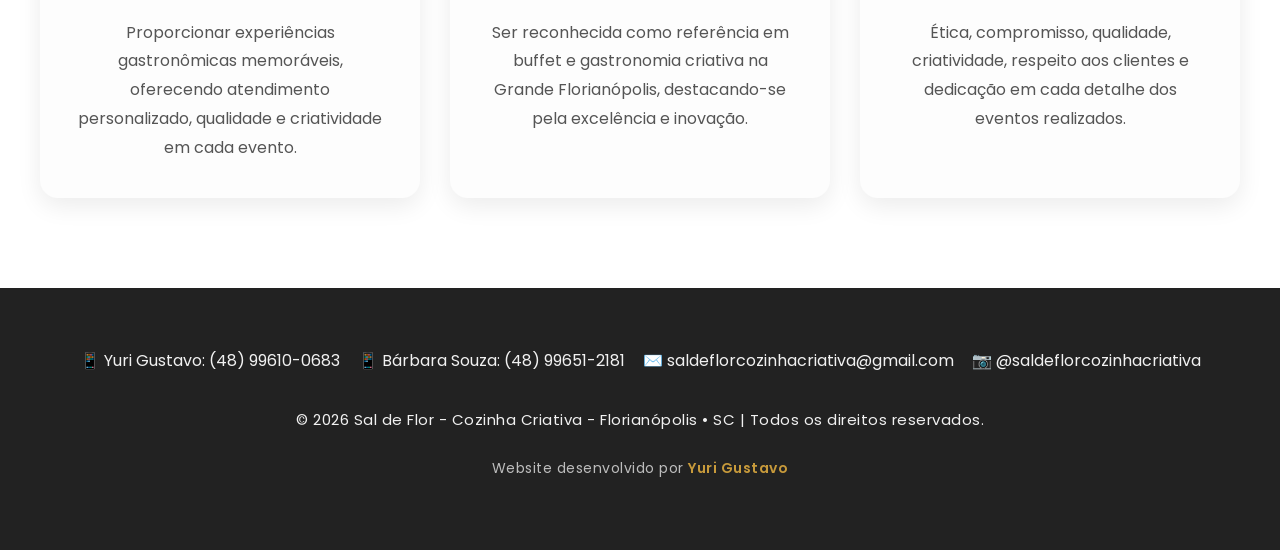
<file: sobre.html>
<!doctype html>
<html lang="pt-BR">
  <head>
    <meta charset="UTF-8" />
    <meta name="viewport" content="width=device-width, initial-scale=1.0" />
  <title>Sobre | Sal de Flor - Cozinha Criativa</title>

    <meta
      name="description"
      content="A Sal de Flor - Cozinha Criativa oferece buffet para eventos corporativos, casamentos, aniversários, chá de bebê e serviços de Personal Chef em Florianópolis e região."
    />

    <meta
      name="keywords"
      content="buffet, buffet Florianópolis, eventos corporativos, casamentos, aniversários, chá de bebê, personal chef, cozinha criativa, Grande Florianópolis"
    />
    <meta name="author" content="Yuri Gustavo" />

    <link rel="icon" href="img/favicon.ico" type="image/x-icon">
    <link rel="preconnect" href="https://fonts.googleapis.com" />
    <link rel="preconnect" href="https://fonts.gstatic.com" crossorigin />

    <link
  href="https://fonts.googleapis.com/css2?family=Parisienne&family=Playfair+Display:wght@500;600;700&family=Poppins:wght@300;400;500;600&display=swap"
  rel="stylesheet"
/>
    <link rel="stylesheet" href="css/style.css" />
  </head>
  <body>
    <header id="topo">
      <div class="logo">
        <a href="index.html">
          <img src="img/logo.png" alt="Sal de Flor - Cozinha Criativa" />
        </a>
      </div>

      <nav>
        <ul>
          <li><a href="index.html">Home</a></li>
          <li><a href="sobre.html">Sobre</a></li>
          <li><a href="servicos.html">Serviços</a></li>
          <li><a href="contato.html">Contato</a></li>
        </ul>
      </nav>
    </header>
    <main>
      <section class="page-banner">

    <div class="page-banner-content">

        <h1>Sobre a Sal de Flor</h1>

        <p>
            Conheça nossa história, nossos valores e a paixão que transforma cada evento em uma experiência gastronômica única.
        </p>

    </div>

    </section>
    <section class="about">

    <div class="about-content">

        <div class="about-text">

            <h2>Nossa História</h2>

            <p>
                Fundada em 2016, a Sal de Flor – Cozinha Criativa nasceu do desejo de oferecer uma gastronomia diferenciada para eventos de todos os portes, sempre valorizando ingredientes de qualidade, atendimento personalizado e apresentações que encantam.
            </p>

            <p>
                Ao longo de sua trajetória, a empresa realizou centenas de eventos na Grande Florianópolis, além de atender clientes em outros estados, levando uma culinária autoral que une sabor, criatividade e sofisticação.
            </p>

            <p>
                Cada evento é planejado de forma exclusiva, respeitando o perfil dos anfitriões e proporcionando experiências memoráveis para todos os convidados.
            </p>

        </div>

        <div class="about-image">

            <img src="img/sobre.jpg" alt="Equipe da Sal de Flor">

        </div>

    </div>

</section>
<section class="values">

    <h2>Missão, Visão e Valores</h2>

    <div class="services-grid">

        <div class="service-card">

            <h3>Missão</h3>

            <p>
                Proporcionar experiências gastronômicas memoráveis, oferecendo atendimento personalizado, qualidade e criatividade em cada evento.
            </p>

        </div>

        <div class="service-card">

            <h3>Visão</h3>

            <p>
                Ser reconhecida como referência em buffet e gastronomia criativa na Grande Florianópolis, destacando-se pela excelência e inovação.
            </p>

        </div>

        <div class="service-card">

            <h3>Valores</h3>

            <p>
                Ética, compromisso, qualidade, criatividade, respeito aos clientes e dedicação em cada detalhe dos eventos realizados.
            </p>

        </div>

    </div>

</section>
    </main>
   <footer>

    <div class="footer-contact">

        <a href="https://wa.me/5548996100683" target="_blank">
            📱 Yuri Gustavo: (48) 99610-0683
        </a>

        <a href="https://wa.me/5548996512181" target="_blank">
            📱 Bárbara Souza: (48) 99651-2181
        </a>

        <a href="mailto:saldeflorcozinhacriativa@gmail.com">
            ✉️ saldeflorcozinhacriativa@gmail.com
        </a>

        <a href="https://instagram.com/saldeflorcozinhacriativa" target="_blank">
            📷 @saldeflorcozinhacriativa
        </a>

    </div>

<footer>
  <p>
    © 2026 Sal de Flor - Cozinha Criativa - Florianópolis • SC | Todos os
    direitos reservados.
  </p>
  <p class="developer">
    Website desenvolvido por <strong>Yuri Gustavo</strong>
</p>
</footer>
    <script src="js/script.js"></script>
  </body>
</html>
</file>
<file: css/style.css>
/* =========================
   RESET GERAL
========================= */

*{
    margin: 0;
    padding: 0;
    box-sizing: border-box;
}

html{
    scroll-behavior:smooth;
}

body{
    font-family:'Poppins', sans-serif;
    background:#f8f8f8;
    color:#333;
    line-height:1.6;

}

h2{
    font-family:'Parisienne', cursive;
    font-weight:400;
}

h3{
    font-family:'Playfair Display', serif;
}
    
img{
    max-width: 100%;
    display: block;
}

a{
    text-decoration: none;
}

ul{
    list-style: none;
}
/* =========================
   HEADER
========================= */

header{
    display: flex;
    justify-content: space-between;
    align-items: center;

    background-color: #ffffff;

    padding: 8px 70px;

    box-shadow: 0 2px 8px rgba(0,0,0,.08);
}

.logo img{
    height: 170px;
    width: auto;
    transform: scale(1.60);
    transform-origin: center;
}

nav ul{
    display: flex;
    gap: 50px;
}

nav a{

    color:#333;

    font-size:17px;

    font-weight:600;

    letter-spacing:1px;

    position:relative;

    transition:.3s;
}
nav a::after{

    content:"";

    position:absolute;

    left:0;

    bottom:-8px;

    width:0;

    height:2px;

    background:#c79a3b;

    transition:.3s;
}

nav a:hover{

    color:#c79a3b;

}

nav a:hover::after{

    width:100%;

}
/* =========================
   HERO
========================= */

.hero{

    position:relative;

    height:85vh;

    overflow:hidden;

    display:flex;

    justify-content:center;

    align-items:center;

}
.slider{

    position:absolute;

    top:0;

    left:0;

    width:100%;

    height:100%;

}

.slider img{

    position:absolute;

    width:100%;

    height:100%;

    object-fit:cover;

    opacity:0;

    transition:opacity 2s ease;

}

.slider img.active{

    opacity:1;

}

.hero-content{
    position:relative;
    z-index:2;
    text-align:center;
    max-width:800px;
}


.hero::before{

    content:"";

    position:absolute;

    inset:0;

    background:rgba(0,0,0,.45);

    z-index:1;

}

.hero h2{

    font-family:'Parisienne', cursive;

    color:#ffffff;

    font-size:4.6rem;

    line-height:1.2;

    text-shadow:3px 3px 12px rgba(0,0,0,.45);

    margin-bottom:20px;

}

.hero p{

    color:#f3f3f3;

    font-size:22px;

    margin-bottom:40px;

}
.btn{

    display:inline-block;

    background:#c79a3b;

    color:#fff;

    padding:16px 40px;

    border-radius:50px;

    font-size:18px;

    font-weight:bold;

    transition:.3s;

}

.btn:hover{

    background:#b4892f;

    transform:translateY(-3px);

}
/* =========================
   QUEM SOMOS
========================= */

.about{

    max-width:1100px;

    margin:90px auto;

    padding:0 30px;

    text-align:center;

}

.about h2{

    font-size:2.7rem;

    color:#222;

    margin-bottom:35px;

}

.about p{
     
    max-width:900px;

    margin-left:auto;

    margin-right:auto; 

    font-size:1.1rem;

    color:#555;

    margin-bottom:22px;

    line-height:1.9;

}
.about-content{

    display:flex;

    align-items:center;

    justify-content:space-between;

    gap:60px;

    margin-top:50px;

}

.about-text{

    flex:1;

}

.about-image{

    flex:1;

}

.about-image img{

    width:100%;

    border-radius:20px;

    box-shadow:0 15px 40px rgba(0,0,0,.18);

}
/* =========================
   SERVIÇOS
========================= */

.services{

    padding:90px 30px;

    background:#ffffff;

}

.services h2{

    text-align:center;

    font-size:2.7rem;

    margin-bottom:60px;

}
.services-grid{

    display:grid;

    grid-template-columns:repeat(3,1fr);

    gap:30px;

    max-width:1200px;

    margin:0 auto;

}
.service-card{

    background:#fdfdfd;

    padding:35px;

    border-radius:18px;

    box-shadow:0 8px 25px rgba(0,0,0,.08);

    transition:.35s;

    text-align: center;

}
.service-card h3{

    margin-bottom:18px;

    color:#c79a3b;

    font-size:1.6rem;

}
.service-card p{

    color:#555;

    line-height:1.8;

}
.service-card:hover{

    transform:translateY(-10px) scale(1.02);

    box-shadow:0 18px 35px rgba(0,0,0,.15);

}

.service-card img{

    width:100%;

    height:220px;

    object-fit:cover;

    border-radius:12px;

    margin-bottom:20px;

}
.service-card .btn{

    margin-top:20px;

    padding:12px 24px;

    font-size:15px;

}
/* =========================
   CTA
========================= */

.cta{

    background:#f8f8f8;

    padding:100px 30px;

    text-align:center;

}

.cta h2{

    font-family:'Parisienne', cursive;

    font-size:4rem;

    color:#b68b3a;

    line-height:1.2;

    margin-bottom:35px;

    max-width:1000px;

    margin-left:auto;

    margin-right:auto;

}

.cta p{

    max-width:850px;

    margin:0 auto 40px;

    font-size:1.1rem;

    color:#555;

    line-height:1.9;

}

/* =========================
   FOOTER
========================= */

footer{

    background:#222;

    color:#f1f1f1;

    text-align:center;

    padding:35px 20px;

}

footer p{

    font-size:15px;

    letter-spacing:.5px;

}

.footer-contact{

    margin-top:25px;

    display:flex;

    justify-content:center;

    align-items:center;

    flex-wrap:wrap;

    gap:18px;

}

.footer-contact a{

    color:#f1f1f1;

    transition:.3s;

}

.footer-contact a:hover{

    color:#c79a3b;

}

.developer{

    margin-top:25px;

    font-size:14px;

    color:#bdbdbd;

}

.developer strong{

    color:#c79a3b;

    font-weight:600;

}

/* =========================
   PAGE BANNER
========================= */

.page-banner{

    background: linear-gradient(rgba(0,0,0,.55), rgba(0,0,0,.55)),
                url("../img/hero2.jpg") center/cover no-repeat;

    height: 45vh;

    display: flex;

    justify-content: center;

    align-items: center;

    text-align: center;

    padding: 20px;

}

.page-banner-content{

    max-width: 800px;

}

.page-banner h1{

    font-family:'Playfair Display', serif;

    font-size:3.5rem;

    color:#fff;

    margin-bottom:20px;

}

.page-banner p{

    color:#f5f5f5;

    font-size:1.2rem;

    line-height:1.8;

}

/* =========================
   SOBRE - NOSSA HISTÓRIA
========================= */

.about-page{

    max-width:1200px;

    margin:90px auto;

    padding:0 30px;

}

.about-page-container{

    display:flex;

    align-items:center;

    gap:60px;

}

.about-page-text{

    flex:1;

}

.about-page-text h2{

    font-size:2.8rem;

    color:#222;

    margin-bottom:30px;

}

.about-page-text p{

    font-size:1.1rem;

    color:#555;

    line-height:1.9;

    margin-bottom:22px;

}

.about-page-image{

    flex:1;

}

.about-page-image img{

    width:100%;

    border-radius:20px;

    box-shadow:0 15px 40px rgba(0,0,0,.18);

}
/* =========================
   MISSÃO, VISÃO E VALORES
========================= */

.values{

    padding: 20px 30px 90px;

    background: #ffffff;

}

.values h2{

    text-align: center;

    font-size: 2.7rem;

    margin-bottom: 60px;

}
/* =========================
   CONTATO
========================= */

.contact{

    max-width:700px;

    margin:90px auto;

    padding:0 30px;

}

.contact h2{

    text-align:center;

    font-size:2.7rem;

    margin-bottom:40px;

}

.contact form{

    display:flex;

    flex-direction:column;

    gap:20px;

}

.contact input,
.contact select,
.contact textarea{
    width:100%;
    padding:16px;
    border:1px solid #ddd;
    border-radius:10px;
    font-size:16px;
    font-family:'Poppins', sans-serif;
    outline:none;
    transition:.3s;
}

/* Telefone internacional */
.iti{
    width:100%;
}
.contact input:focus,
.contact select:focus,
.contact textarea:focus{

    border-color:#c79a3b;

    box-shadow:0 0 8px rgba(199,154,59,.25);

}

.contact textarea{

    resize:vertical;

}

.contact button{

    border:none;

    cursor:pointer;

    align-self:center;

} 

.contact-info{

    margin-top:60px;

    text-align:center;

}

.contact-info h3{

    font-family:'Playfair Display', serif;

    color:#c79a3b;

    font-size:2rem;

    margin-bottom:15px;

}

.contact-info p{

    color:#555;

    margin-bottom:30px;

}

.contact-buttons{

    display:flex;

    flex-wrap:wrap;

    justify-content:center;

    gap:20px;

}
/* =========================
   RESPONSIVIDADE
========================= */

@media (max-width: 992px){

    header{

        flex-direction:column;

        gap:20px;

        padding:20px;

    }

    .logo img{

        height:130px;

    }

    nav ul{

        gap:25px;

    }

    .services-grid{

        grid-template-columns:repeat(2,1fr);

    }

    .about-content{

        flex-direction:column;

    }

}

@media (max-width:768px){

    .hero h2{

        font-size:3.2rem;

    }

    .hero p{

        font-size:18px;

    }

    .services-grid{

        grid-template-columns:1fr;

    }

    .cta h2{

        font-size:3rem;

    }

}

@media (max-width:480px){

    header{

        padding:15px;

    }

    .logo img{

        height:100px;

    }

    nav ul{

        flex-direction:column;

        align-items:center;

        gap:15px;

    }

    .hero{

        height:70vh;

    }

    .hero h2{

        font-size:2.5rem;

    }

    .hero p{

        font-size:16px;

    }

    .btn{

        padding:14px 30px;

        font-size:16px;

    }

}
</file>
